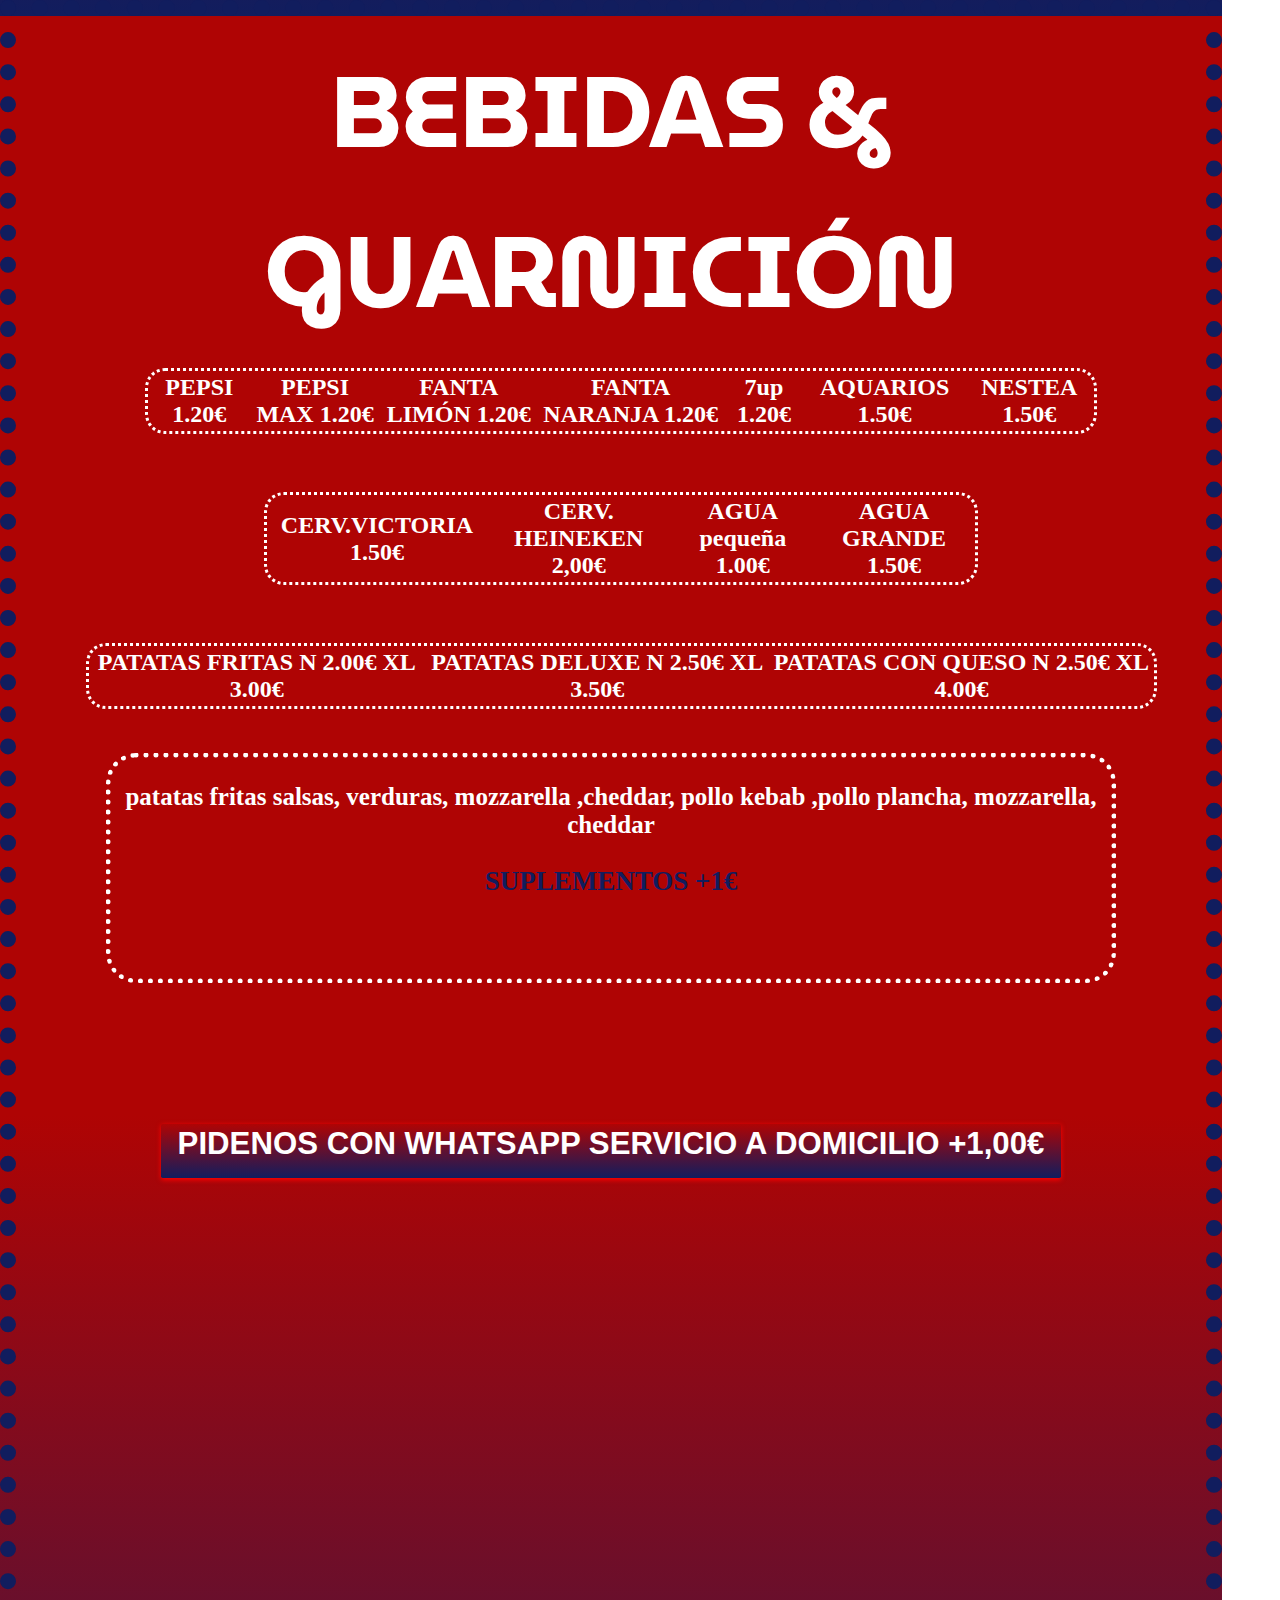
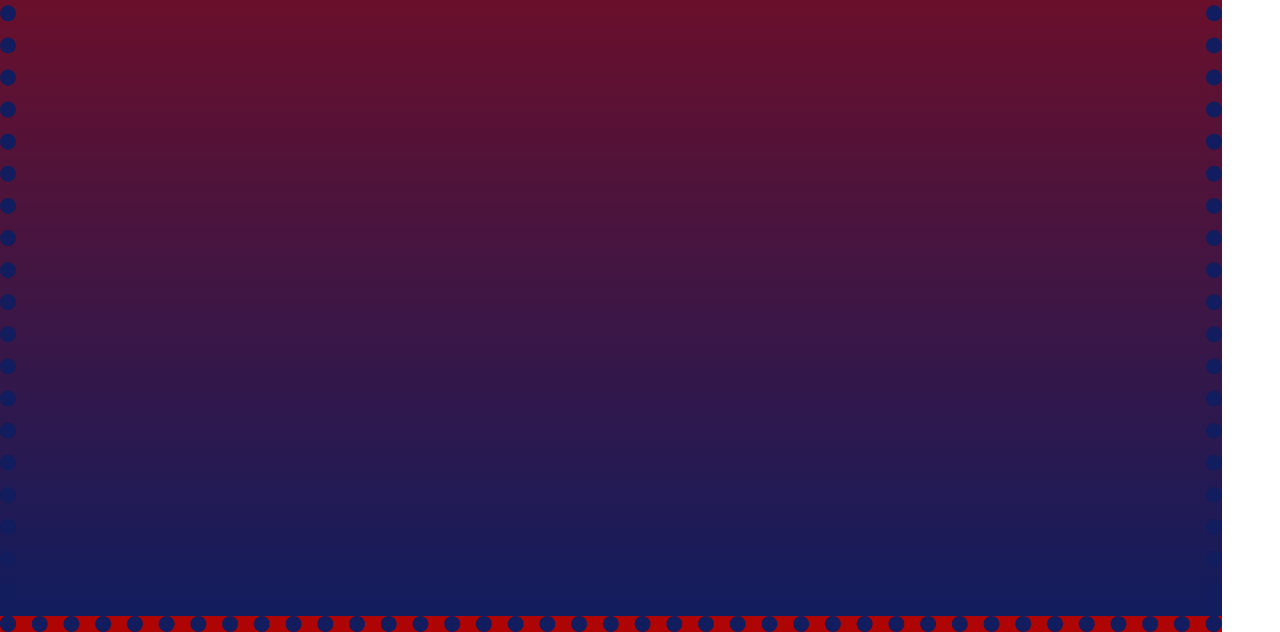
<file: bebidas-guarnicion.html>
<!DOCTYPE html>
<html lang="en" dir="ltr">
  <head>
    <meta charset="utf-8">
    <link rel="stylesheet"href="samstyle.css">
    <meta name="viewport" content="width=device-width, maximum-scale=4.0 minimum-scale=0.29">
    <link href="https://fonts.googleapis.com/css2?family=Lobster&family=MuseoModerno:wght@100&display=swap" rel="stylesheet">

    <title>ENSALADAS</title>
  </head>
  <body>
    <div class="CONTAINER9">
    <h4 CLASS="H4">BEBIDAS & GUARNICIÓN</H4>
      <br><br><br><br>
      <table class="pricetag" style="width:80%">
<tr>
<th>PEPSI 1.20€</th>
<th>PEPSI MAX 1.20€</th>
<th>FANTA LIMÓN 1.20€</th>
<th>FANTA NARANJA 1.20€</th>
<th>7up 1.20€</th>
<th>AQUARIOS 1.50€</th>
<th>NESTEA 1.50€</th>
</table>
<br><br><br><br>
<table class="pricetag" style="width:60%">
<tr>

<th>CERV.VICTORIA 1.50€</th>
<th>CERV. HEINEKEN 2,00€</th>
<th>AGUA pequeña 1.00€</th>
<th>AGUA GRANDE 1.50€</th>
</table><br><br><br><br>
<table class="pricetag" style="width:90%">
<tr>

<th>PATATAS FRITAS N 2.00€ XL 3.00€</th>
<th>PATATAS DELUXE N 2.50€ XL 3.50€</th>
<th>PATATAS CON QUESO  N 2.50€ XL 4.00€ </th>
</table>

<div class="pricetag2">
    <p>patatas fritas	salsas,	verduras,	mozzarella ,cheddar,	pollo kebab	,pollo plancha,	mozzarella,	cheddar</p>
<p class="ptag">SUPLEMENTOS +1€</p>
<a class="wp8" href="https://wa.me/34602090496">PIDENOS CON WHATSAPP SERVICIO A DOMICILIO +1,00€</a>

</div>



      </div>
  </body>
</html>
</file>
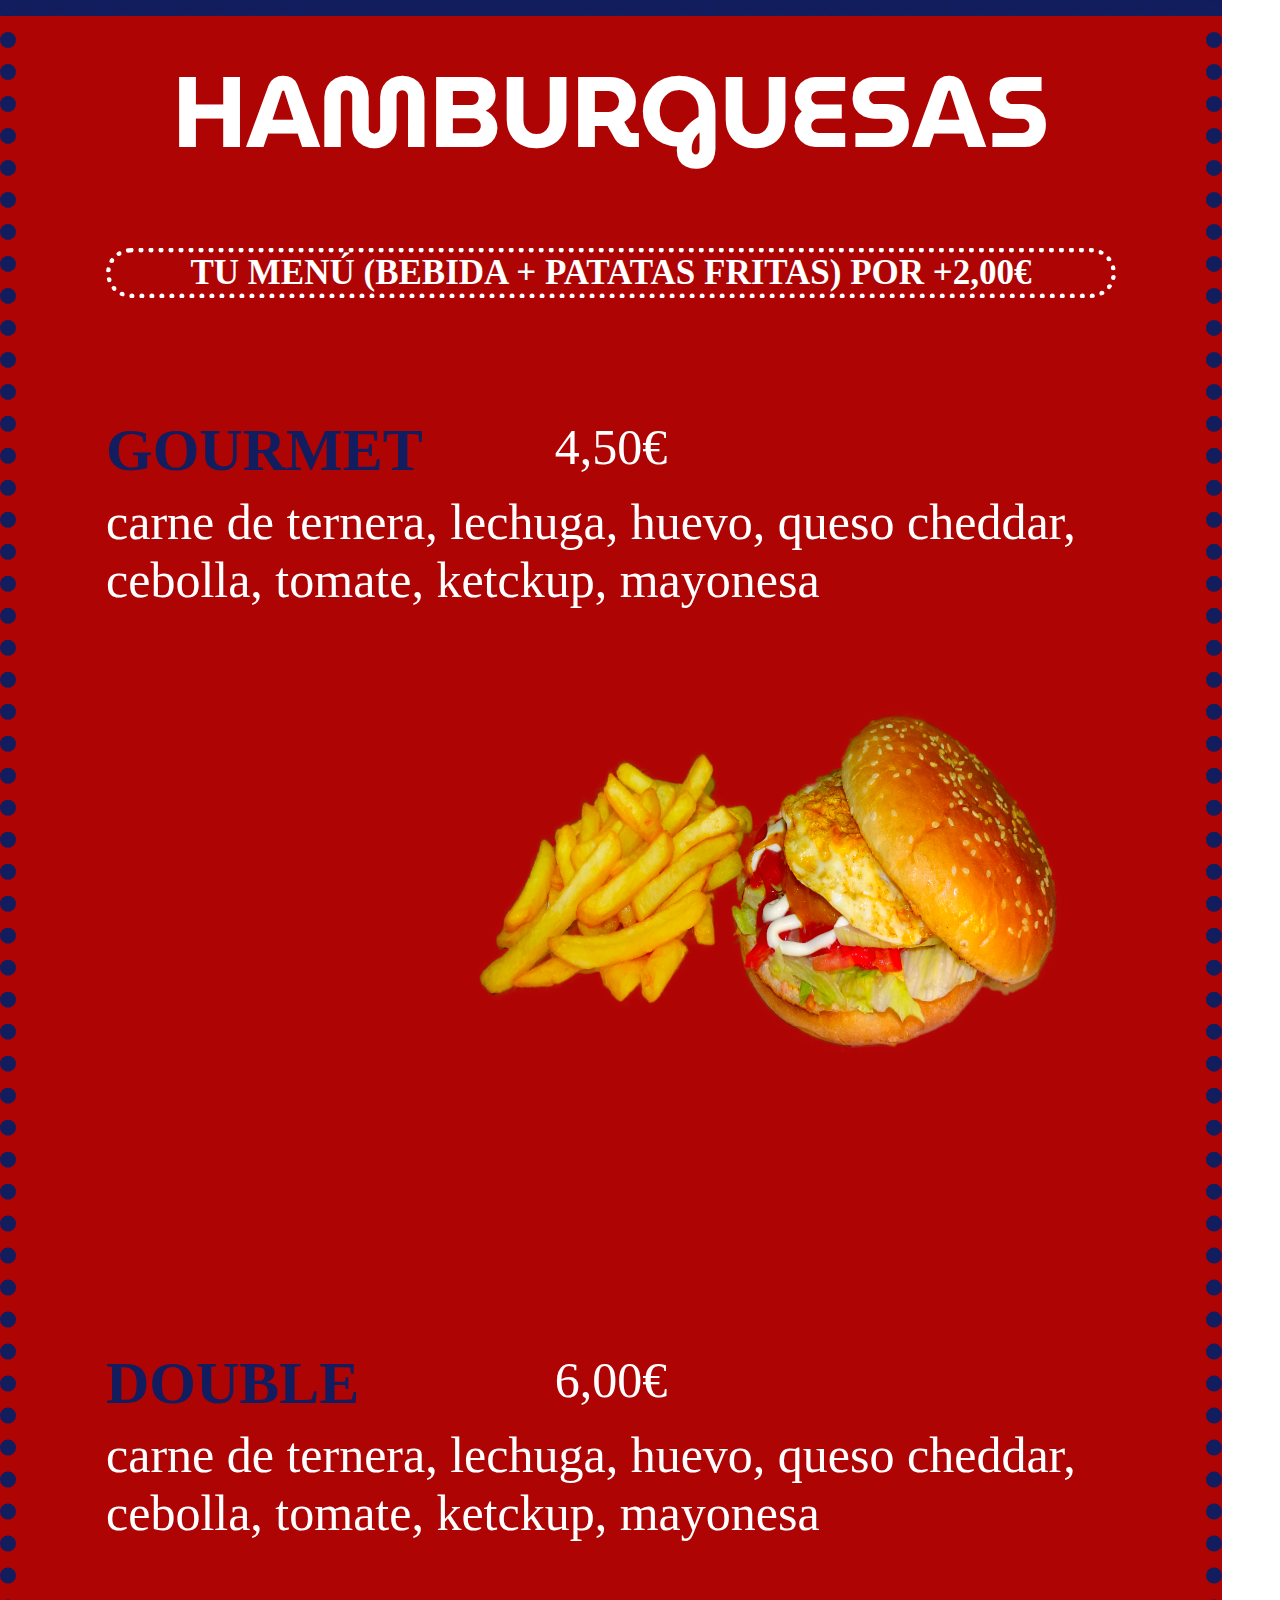
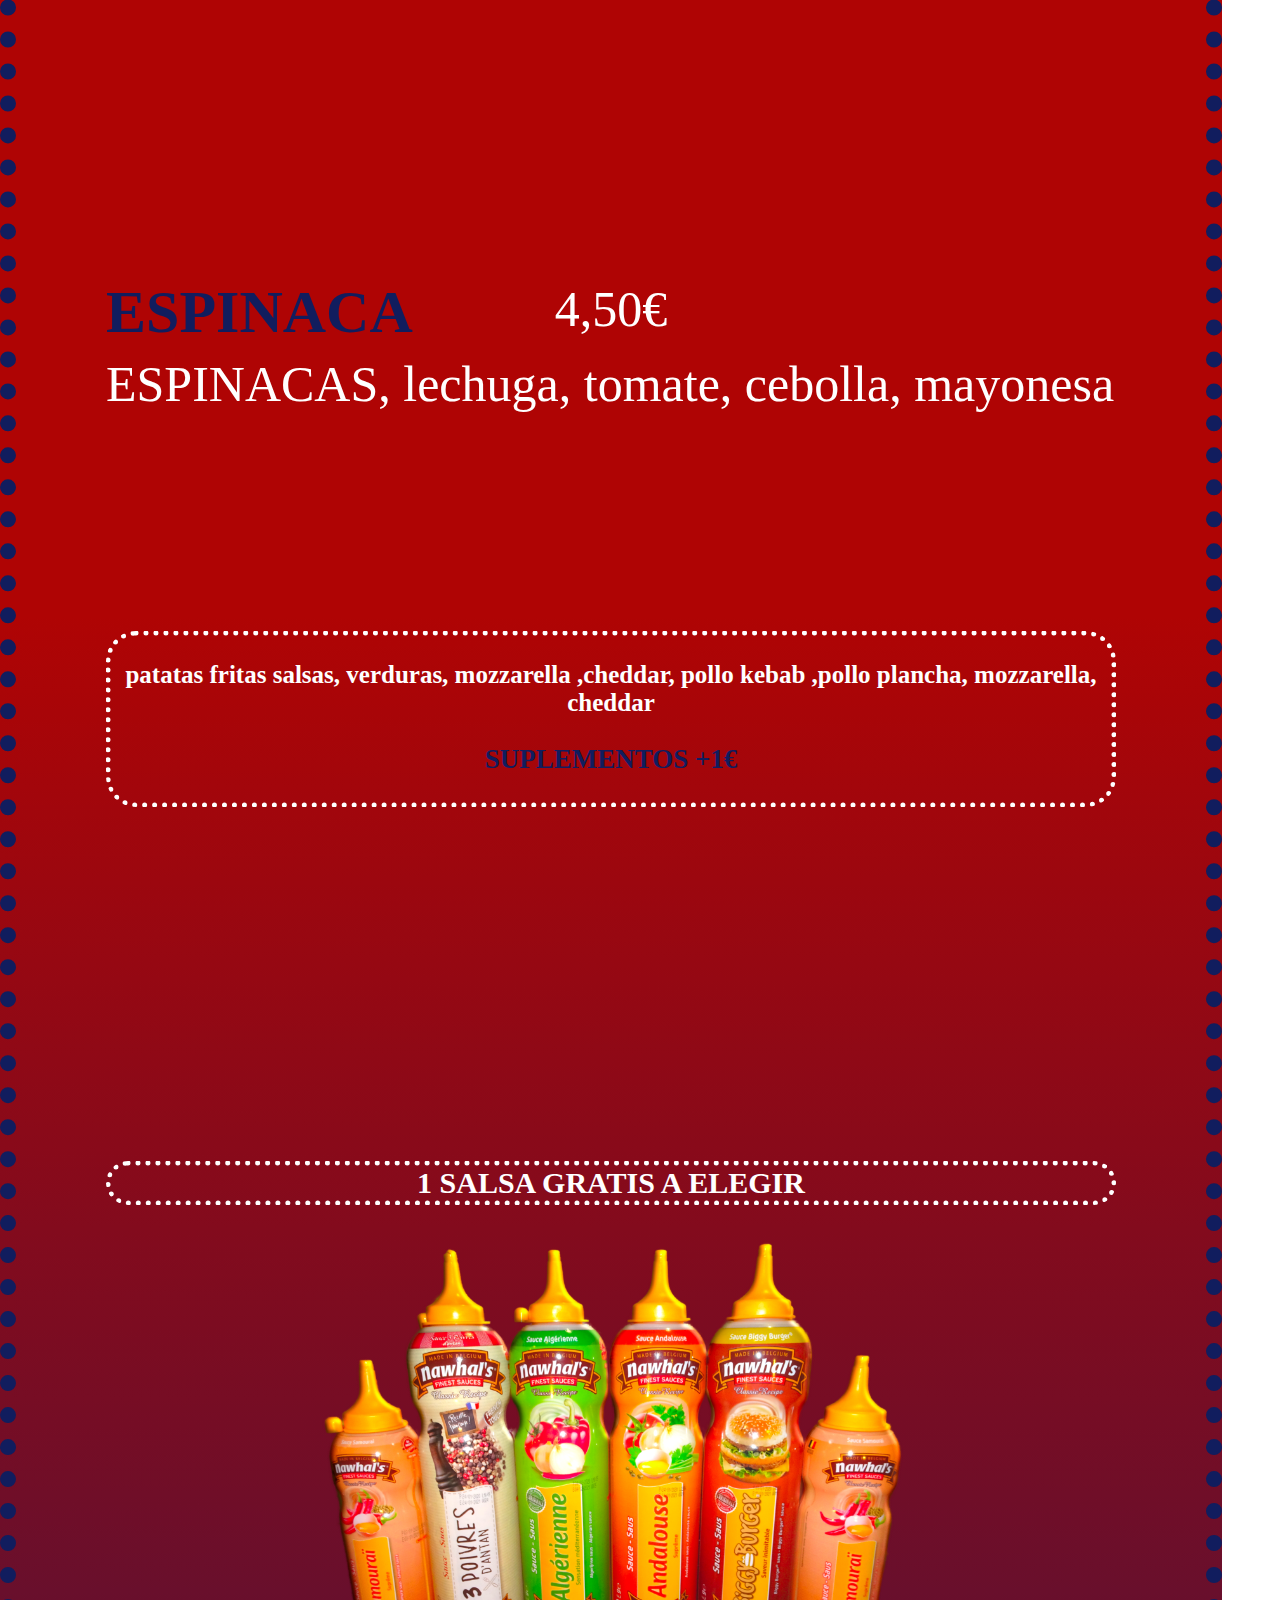
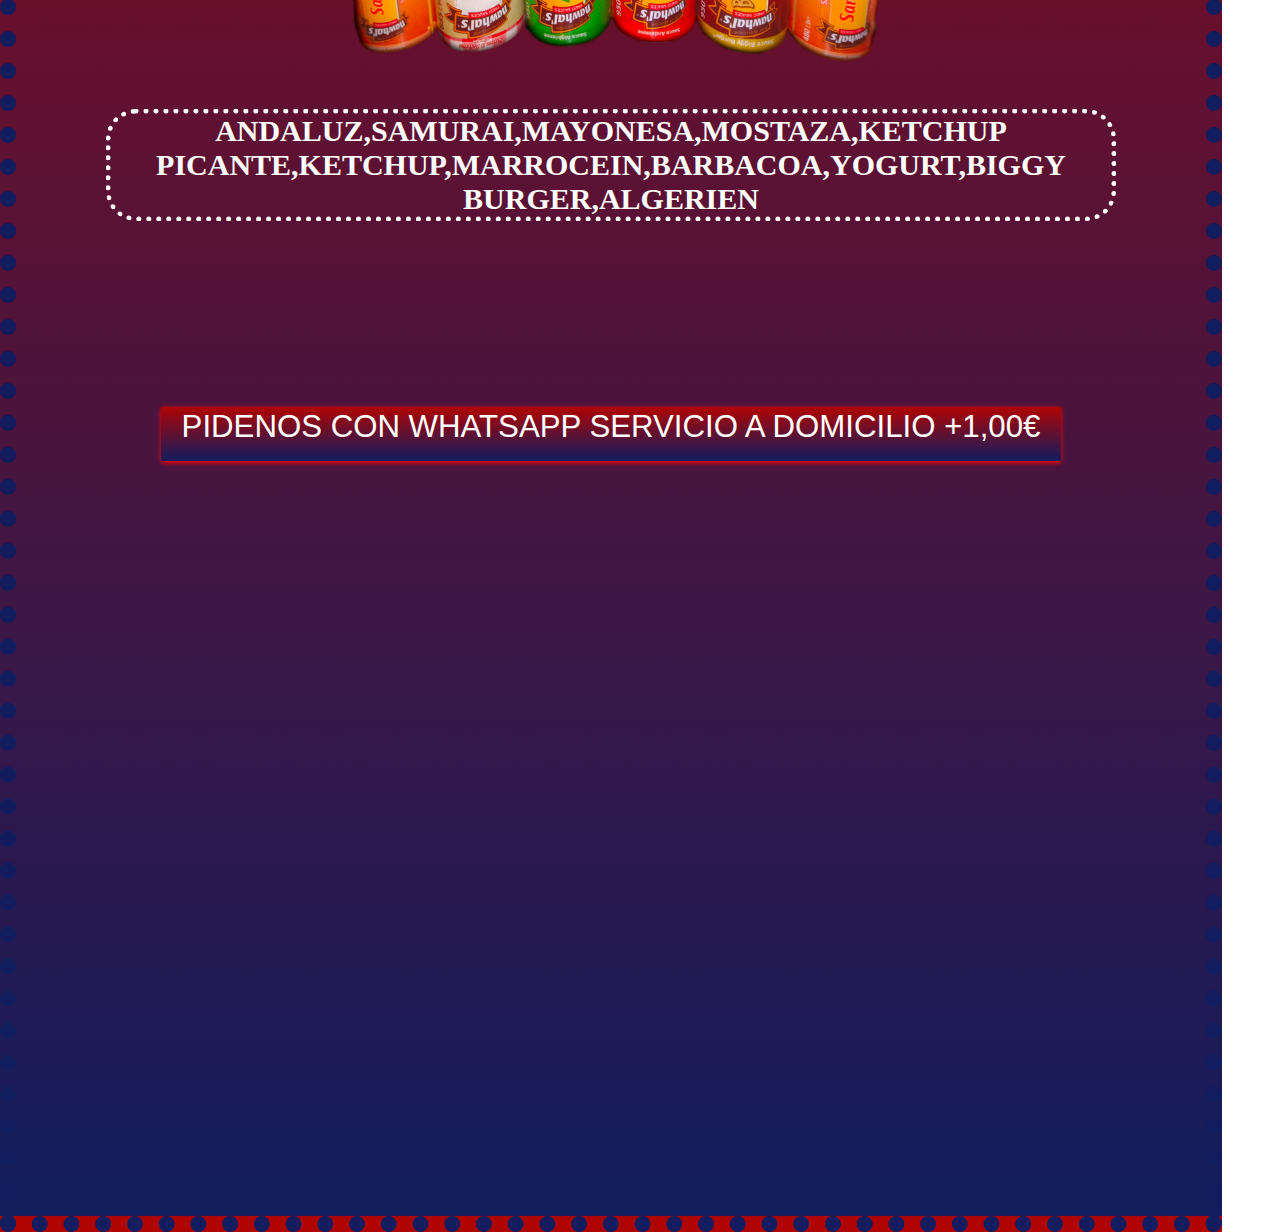
<file: burger.html>
<!DOCTYPE html>
<html lang="en" dir="ltr">
  <head>
    <meta charset="utf-8">
    <link rel="stylesheet"href="samstyle.css">
<meta name="viewport" content="width=device-width, maximum-scale=4.0 minimum-scale=0.29">
  <link href="https://fonts.googleapis.com/css2?family=Lobster&family=MuseoModerno:wght@100&display=swap" rel="stylesheet">
    <title>HAMBURGUESAS</title>
  </head>
  <body>
    <div class="CONTAINER5">
      <h4 CLASS="H4">HAMBURGUESAS</H4>
        <br><br><br><br>
        <p class="pricetag7">TU MENÚ (BEBIDA + PATATAS FRITAS) POR +2,00€</p>

        <P class="PIZZA-PRICE11">4,50€</P>
        <p class="phead">GOURMET</p><br>
        <p class="pbody">carne de ternera, lechuga, huevo, queso cheddar, cebolla, tomate, ketckup, mayonesa</p><br>
<img class="burg"src="burger.png" alt="burger-merced1">
                <P class="PIZZA-PRICE11">6,00€</P>
                <p class="phead">DOUBLE</p><br>
                <p class="pbody">carne de ternera, lechuga, huevo, queso cheddar, cebolla, tomate, ketckup, mayonesa</p><br>

                        <P class="PIZZA-PRICE11">4,50€</P>
                        <p class="phead">ESPINACA</p><br>
                        <p class="pbody">ESPINACAS, lechuga, tomate, cebolla, mayonesa</p><br>

                        <div class="pricetag2">


                      <p>patatas fritas	salsas,	verduras,	mozzarella ,cheddar,	pollo kebab	,pollo plancha,	mozzarella,	cheddar</p>
                <p class="ptag">SUPLEMENTOS +1€</p>
                </div>
                <a class="wp2" href="https://wa.me/34602090496">PIDENOS CON WHATSAPP SERVICIO A DOMICILIO +1,00€</a>
                <p class="pricetag8">1 SALSA GRATIS A ELEGIR</p>
                <img class="salsa" src="salsas.png" alt="">
                <p class="pricetag8">ANDALUZ,SAMURAI,MAYONESA,MOSTAZA,KETCHUP PICANTE,KETCHUP,MARROCEIN,BARBACOA,YOGURT,BIGGY BURGER,ALGERIEN</p>







        </div>
  </body>
</html>
</file>
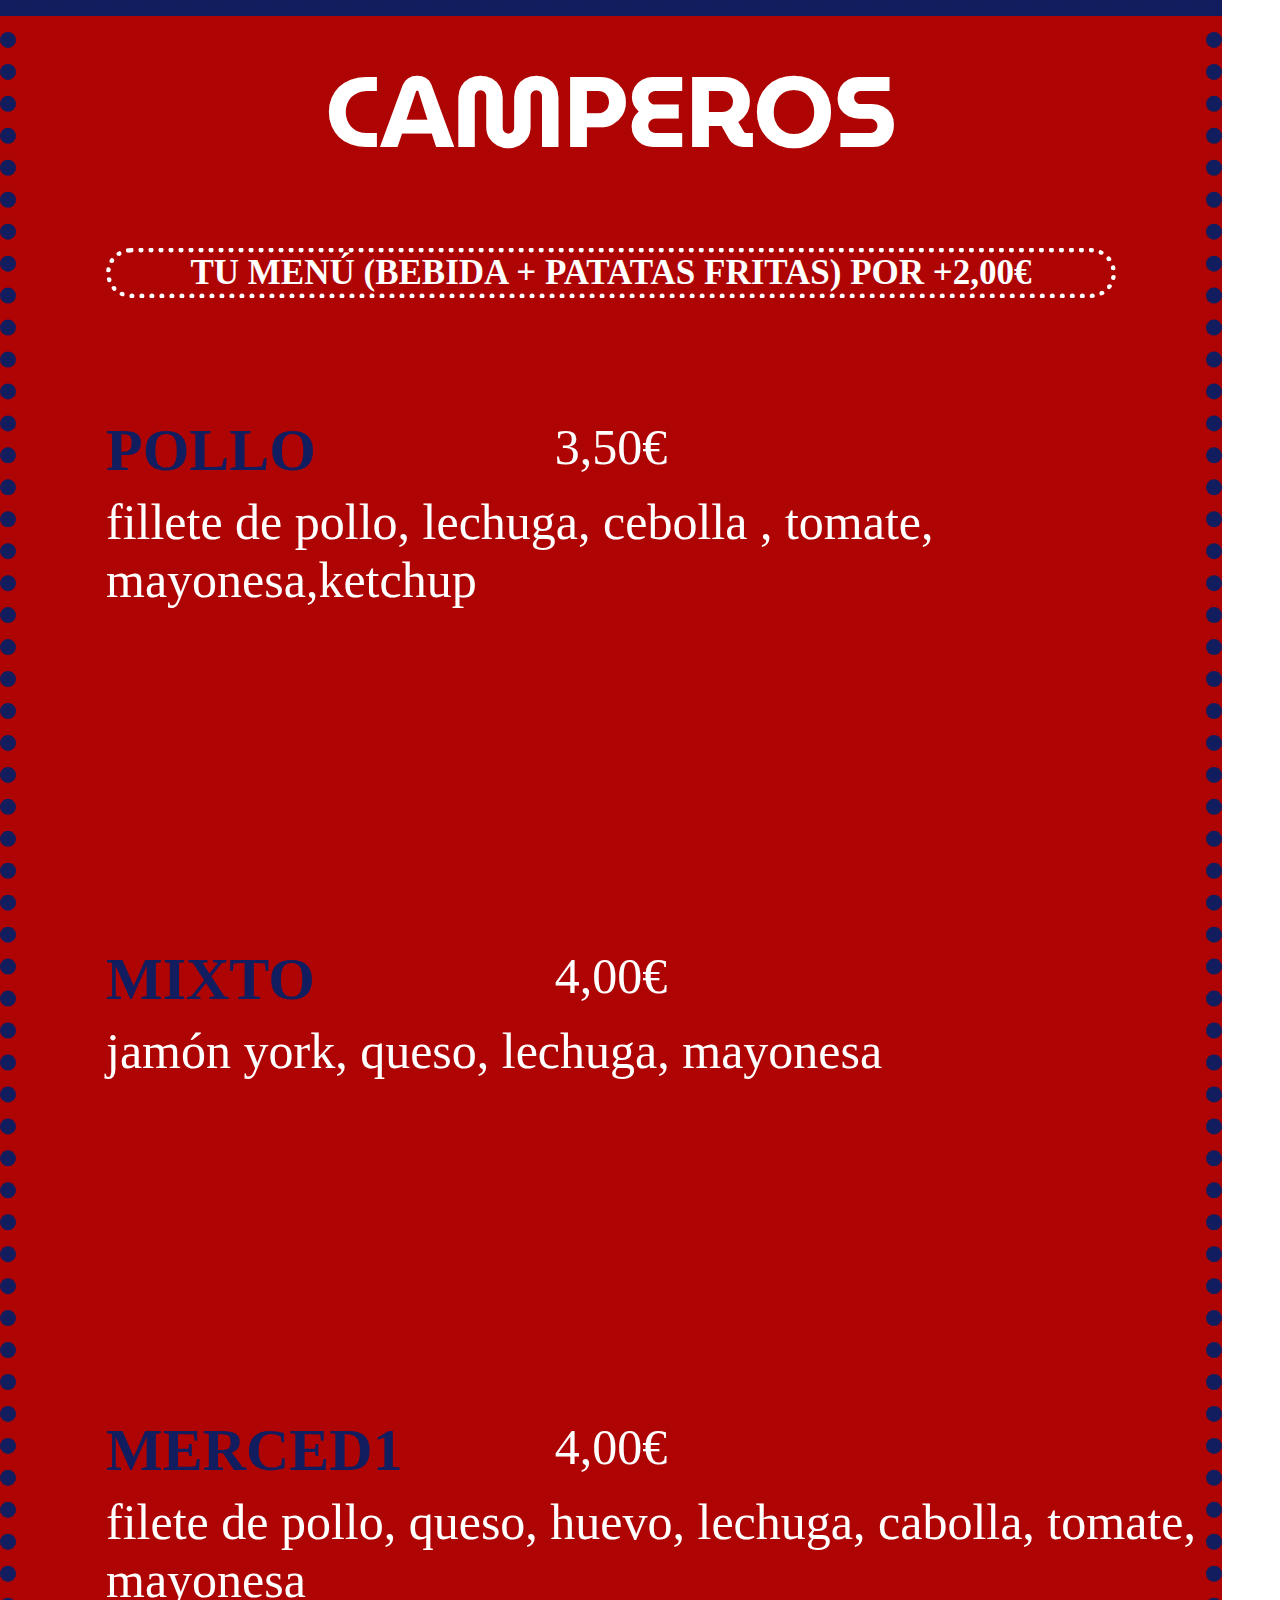
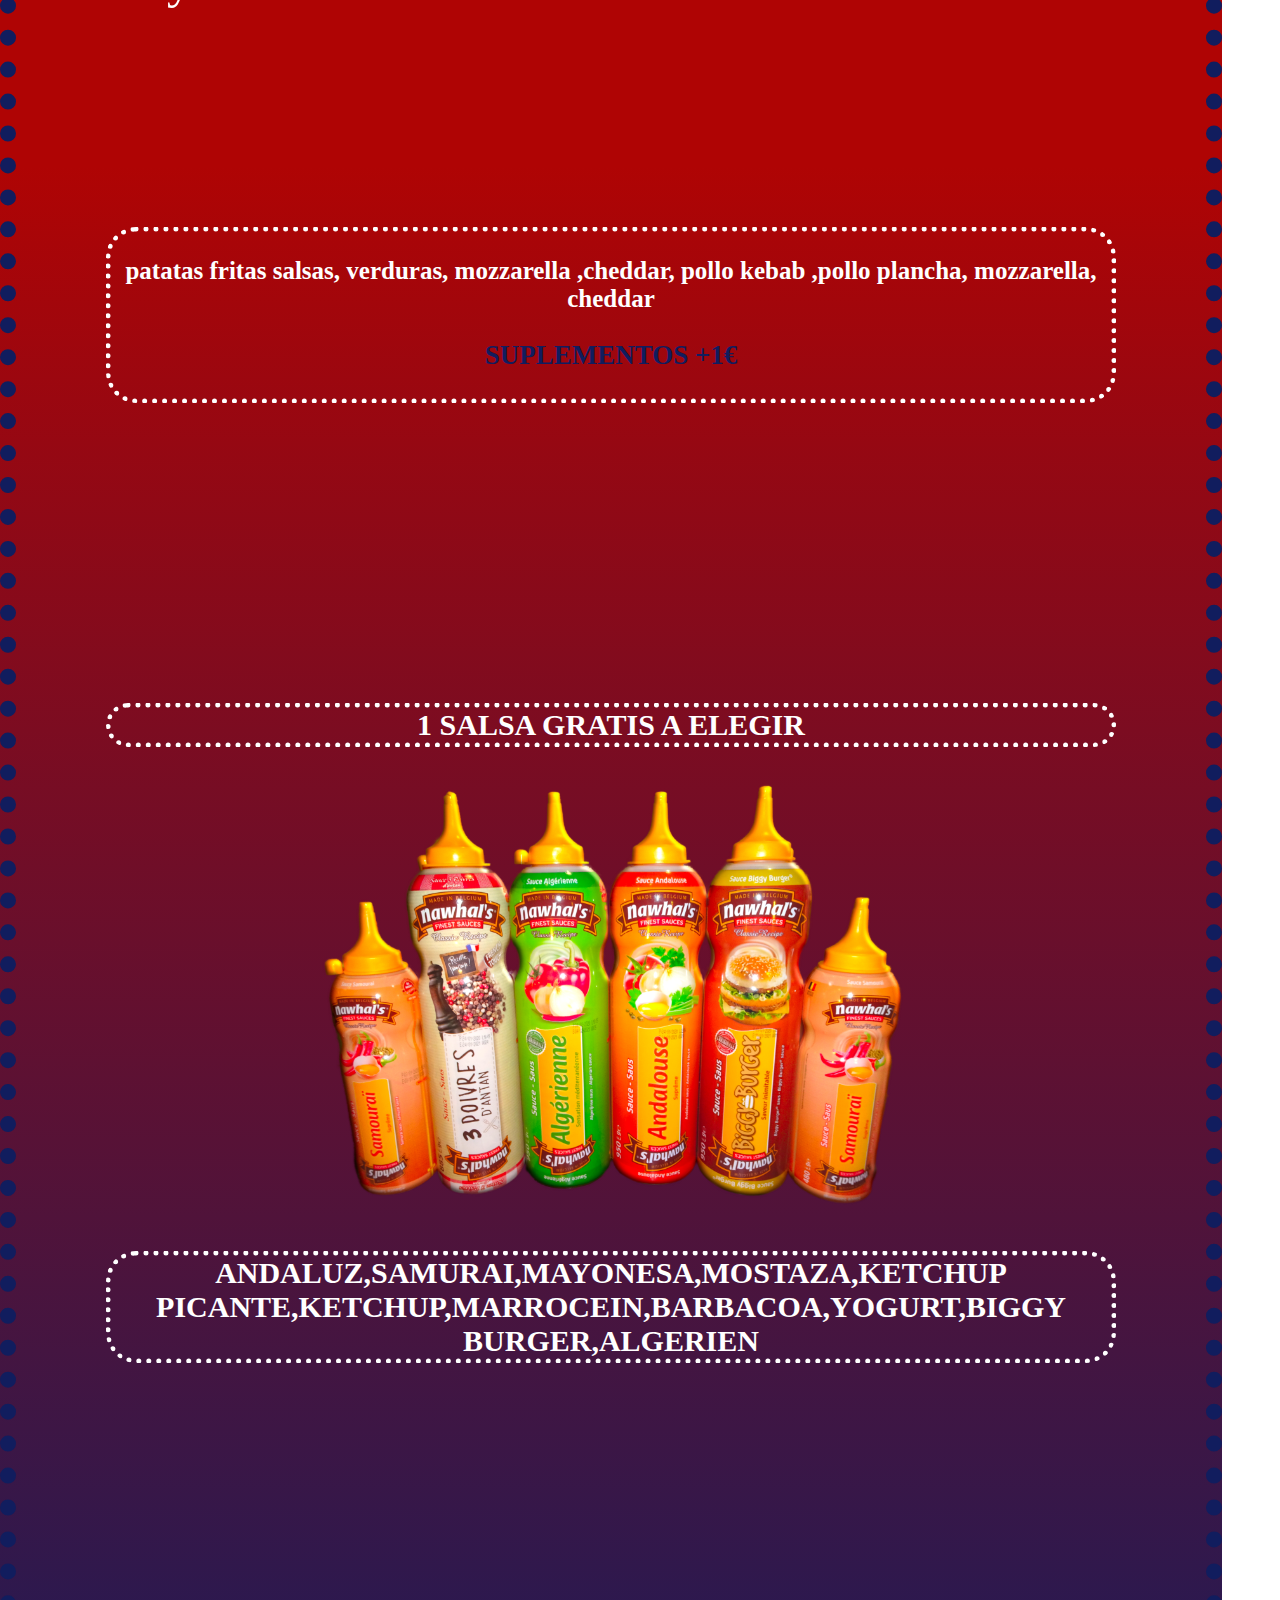
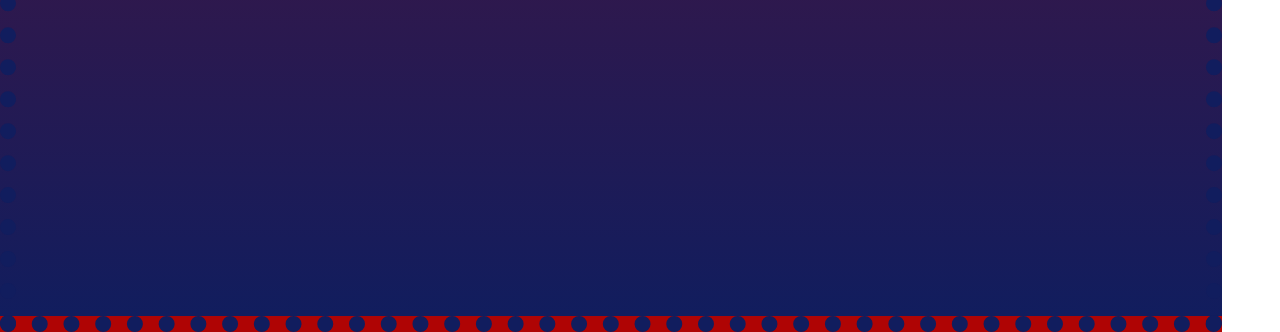
<file: camperos.html>
<!DOCTYPE html>
<html lang="en" dir="ltr">
  <head>
    <meta charset="utf-8">
    <title>camperos</title>
    <link rel="stylesheet"href="samstyle.css">
    <meta name="viewport" content="width=device-width, maximum-scale=4.0 minimum-scale=0.29">
    <link href="https://fonts.googleapis.com/css2?family=Lobster&family=MuseoModerno:wght@100&display=swap" rel="stylesheet">

  </head>
  <body>
  <div class="CONTAINER6">
  <h4 CLASS="H4">CAMPEROS</H4>
    <br><br><br><br>
      <p class="pricetag7">TU MENÚ (BEBIDA + PATATAS FRITAS) POR +2,00€</p>
      <P class="PIZZA-PRICE11">3,50€</P>
      <p class="phead">POLLO</p><br>
      <p class="pbody">fillete de pollo, lechuga, cebolla , tomate, mayonesa,ketchup</p><br>
      <P class="PIZZA-PRICE11">4,00€</P>
      <p class="phead">MIXTO</p><br>
      <p class="pbody">jamón york, queso, lechuga, mayonesa</p><br>
      <P class="PIZZA-PRICE11">4,00€</P>
      <p class="phead">MERCED1</p><br>
      <p class="pbody">filete de pollo, queso, huevo, lechuga, cabolla, tomate, mayonesa</p><br>
      <div class="pricetag2">
    <p>patatas fritas	salsas,	verduras,	mozzarella ,cheddar,	pollo kebab	,pollo plancha,	mozzarella,	cheddar</p>
<p class="ptag">SUPLEMENTOS +1€</p>
</div>
      <p class="pricetag8">1 SALSA GRATIS A ELEGIR</p>
      <img class="salsa" src="salsas.png" alt="">
      <p class="pricetag8">ANDALUZ,SAMURAI,MAYONESA,MOSTAZA,KETCHUP PICANTE,KETCHUP,MARROCEIN,BARBACOA,YOGURT,BIGGY BURGER,ALGERIEN</p>





    </div>
  </body>
</html>
</file>
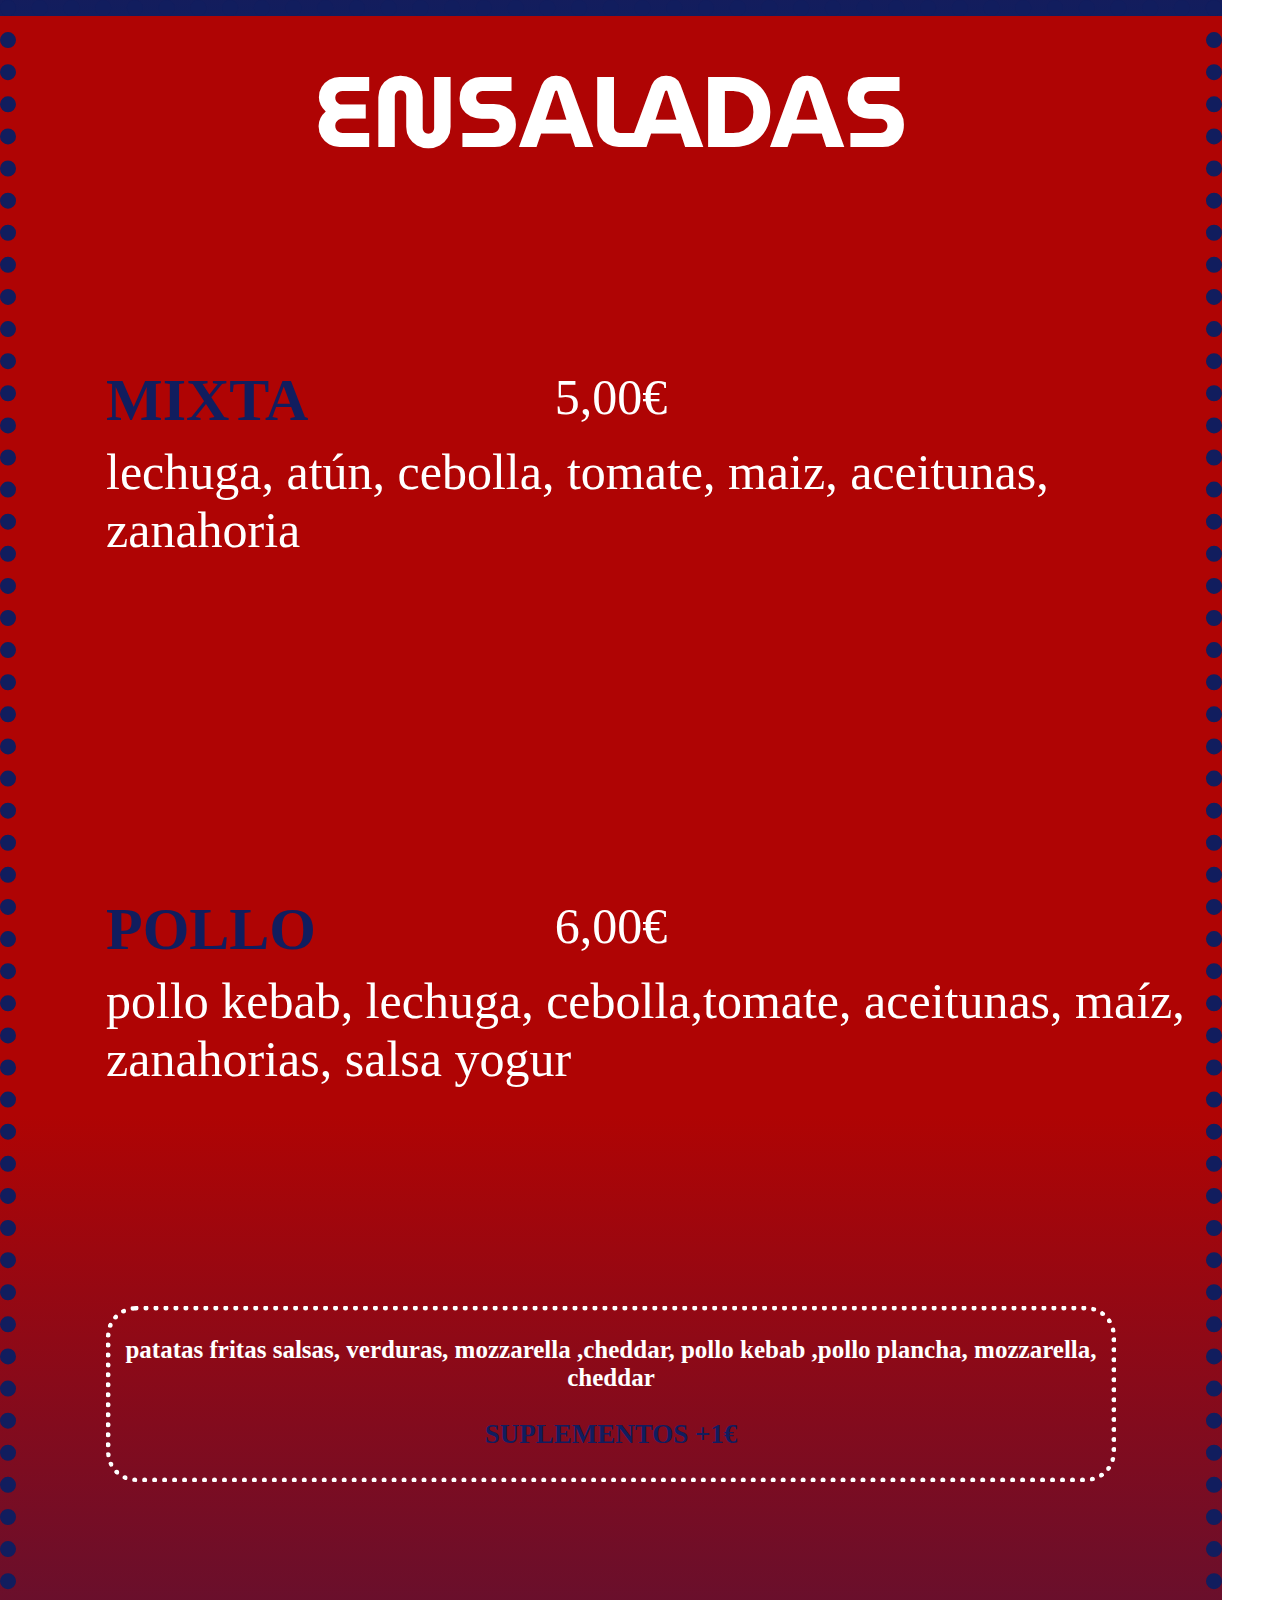
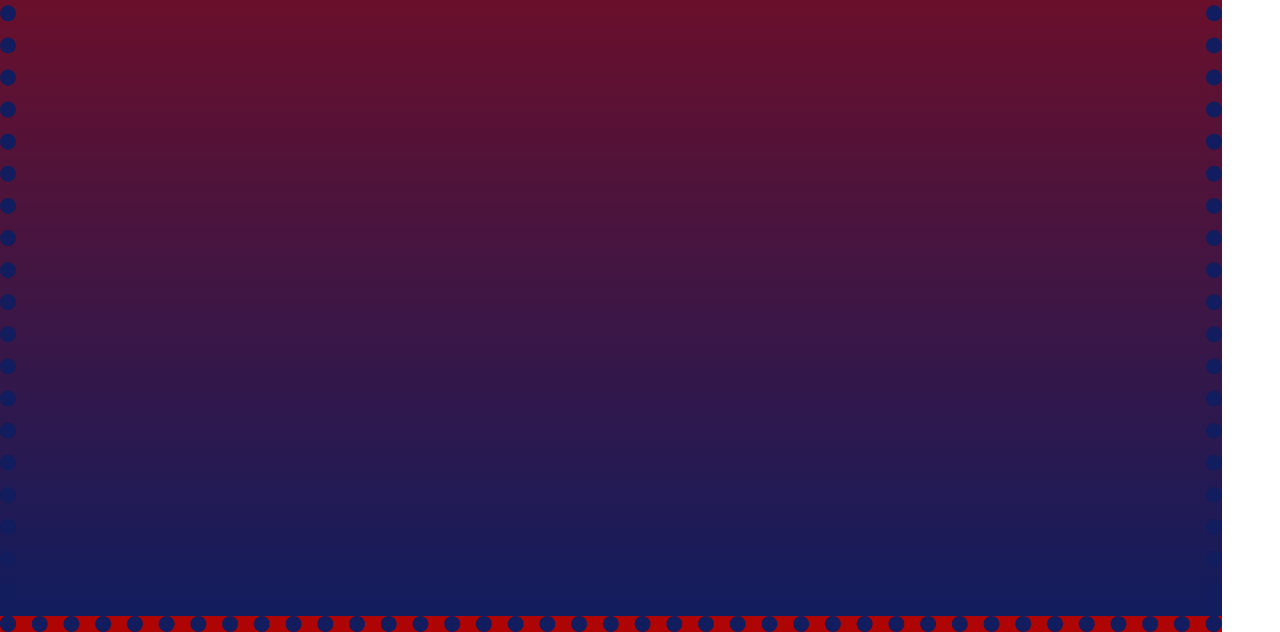
<file: ensaladas.html>
<!DOCTYPE html>
<html lang="en" dir="ltr">
  <head>
    <meta charset="utf-8">
    <link rel="stylesheet"href="samstyle.css">
    <meta name="viewport" content="width=device-width, maximum-scale=4.0 minimum-scale=0.29">
    <link href="https://fonts.googleapis.com/css2?family=Lobster&family=MuseoModerno:wght@100&display=swap" rel="stylesheet">

    <title>ENSALADAS</title>
  </head>
  <body>
    <div class="CONTAINER9">
    <h4 CLASS="H4">ENSALADAS</H4>
      <br><br><br><br>
      <P class="PIZZA-PRICE11">5,00€</P>
      <p class="phead">MIXTA</p><br>
      <p class="pbody">lechuga, atún, cebolla, tomate, maiz, aceitunas, zanahoria</p><br>
      <P class="PIZZA-PRICE11">6,00€</P>
      <p class="phead">POLLO</p><br>
      <p class="pbody">pollo kebab, lechuga, cebolla,tomate, aceitunas, maíz, zanahorias, salsa yogur </p><br>
      <div class="pricetag2">
    <p>patatas fritas	salsas,	verduras,	mozzarella ,cheddar,	pollo kebab	,pollo plancha,	mozzarella,	cheddar</p>
<p class="ptag">SUPLEMENTOS +1€</p>

</div>




      </div>
  </body>
</html>
</file>
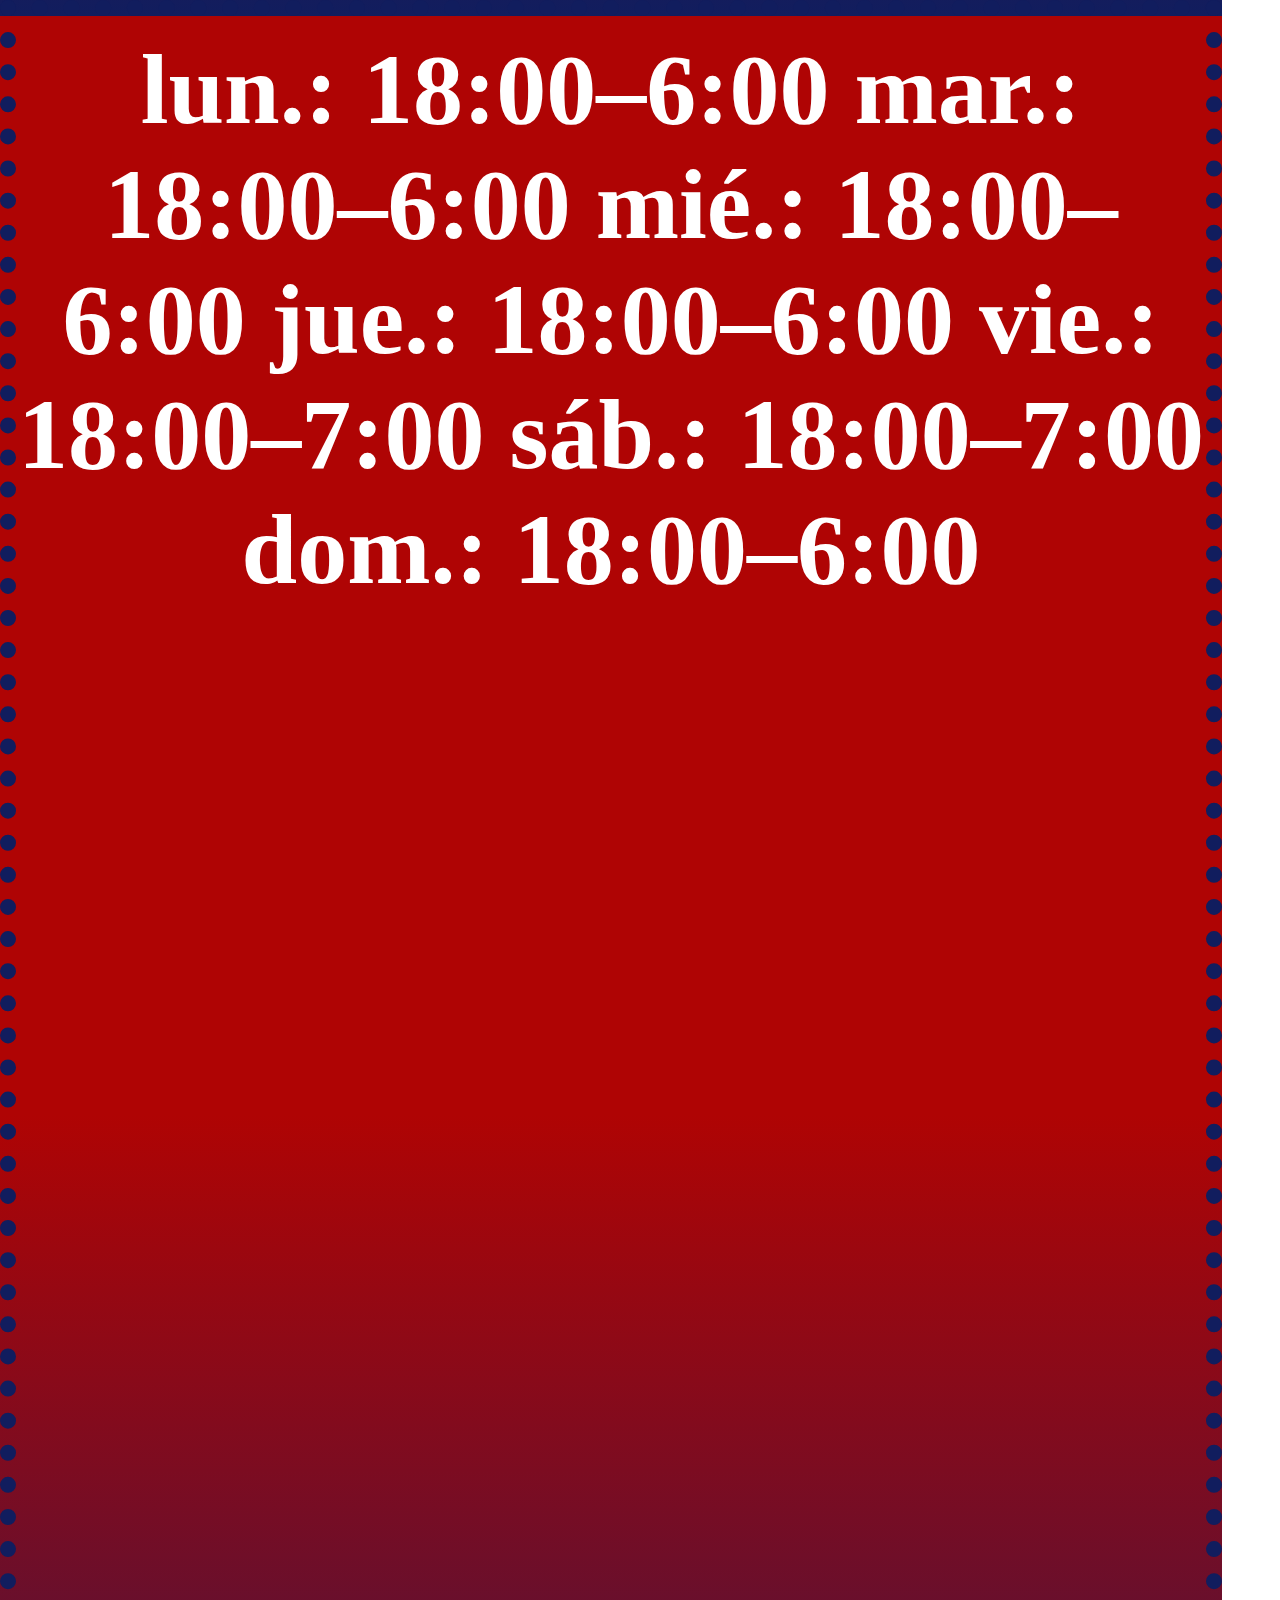
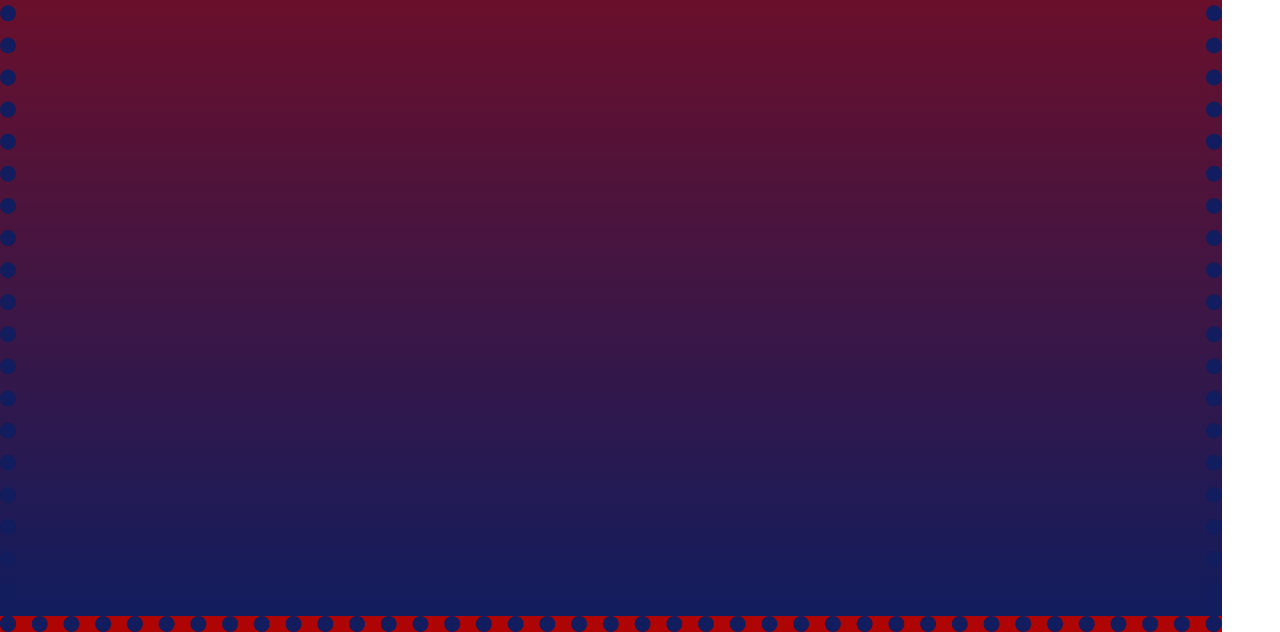
<file: horario.HTML>
<!DOCTYPE html>
<html lang="en" dir="ltr">
  <head>
    <meta charset="utf-8">
    <meta charset="utf-8">
    <meta charset="utf-8">
    <meta name="viewport" content="width=device-width, maximum-scale=4.0 minimum-scale=0.29">
    <link rel="stylesheet" href="samstyle.css">

    <title>HORARIO</title>
  </head>
  <body>
    <div class="CONTAINER9">
    <h4 CLASS="H4">lun.:	18:00–6:00
mar.:	18:00–6:00
mié.:	18:00–6:00
jue.:	18:00–6:00
vie.:	18:00–7:00
sáb.:	18:00–7:00
dom.:	18:00–6:00</H4>
</div>
  </body>
</html>
</file>
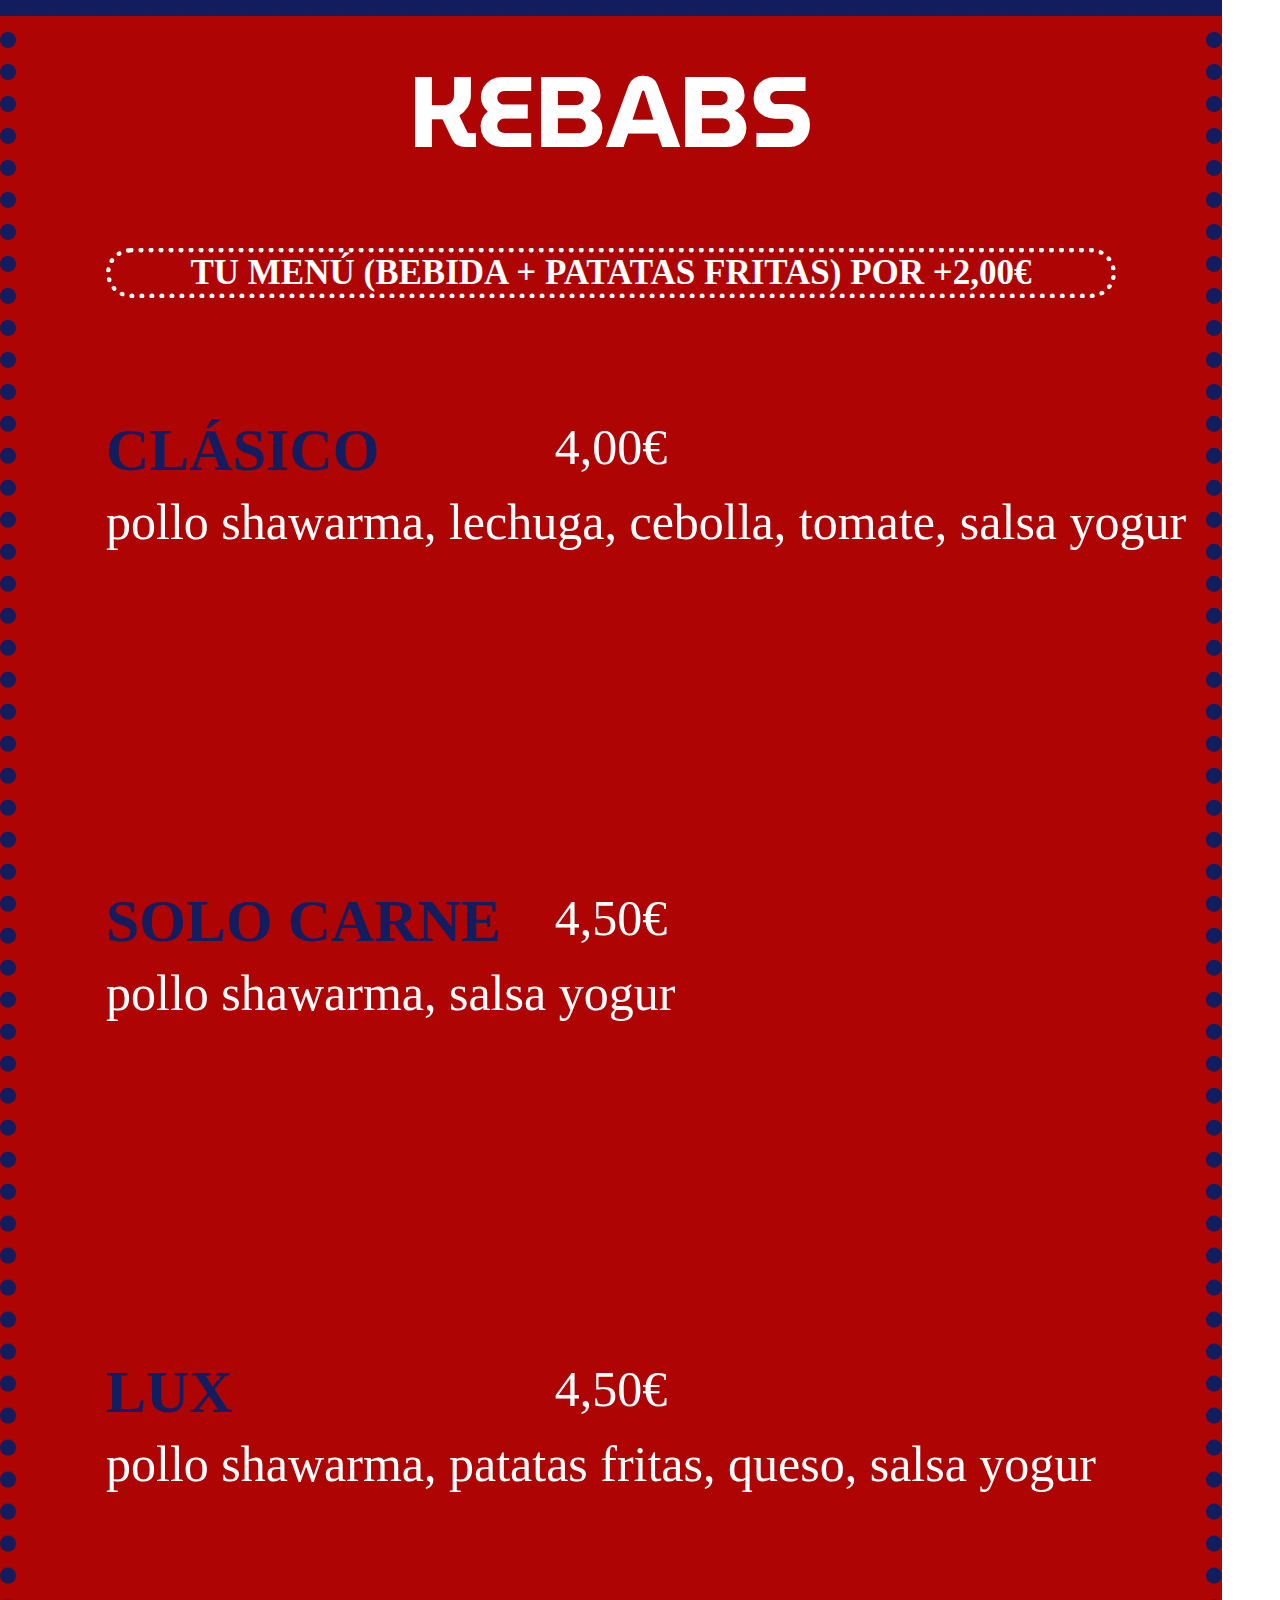
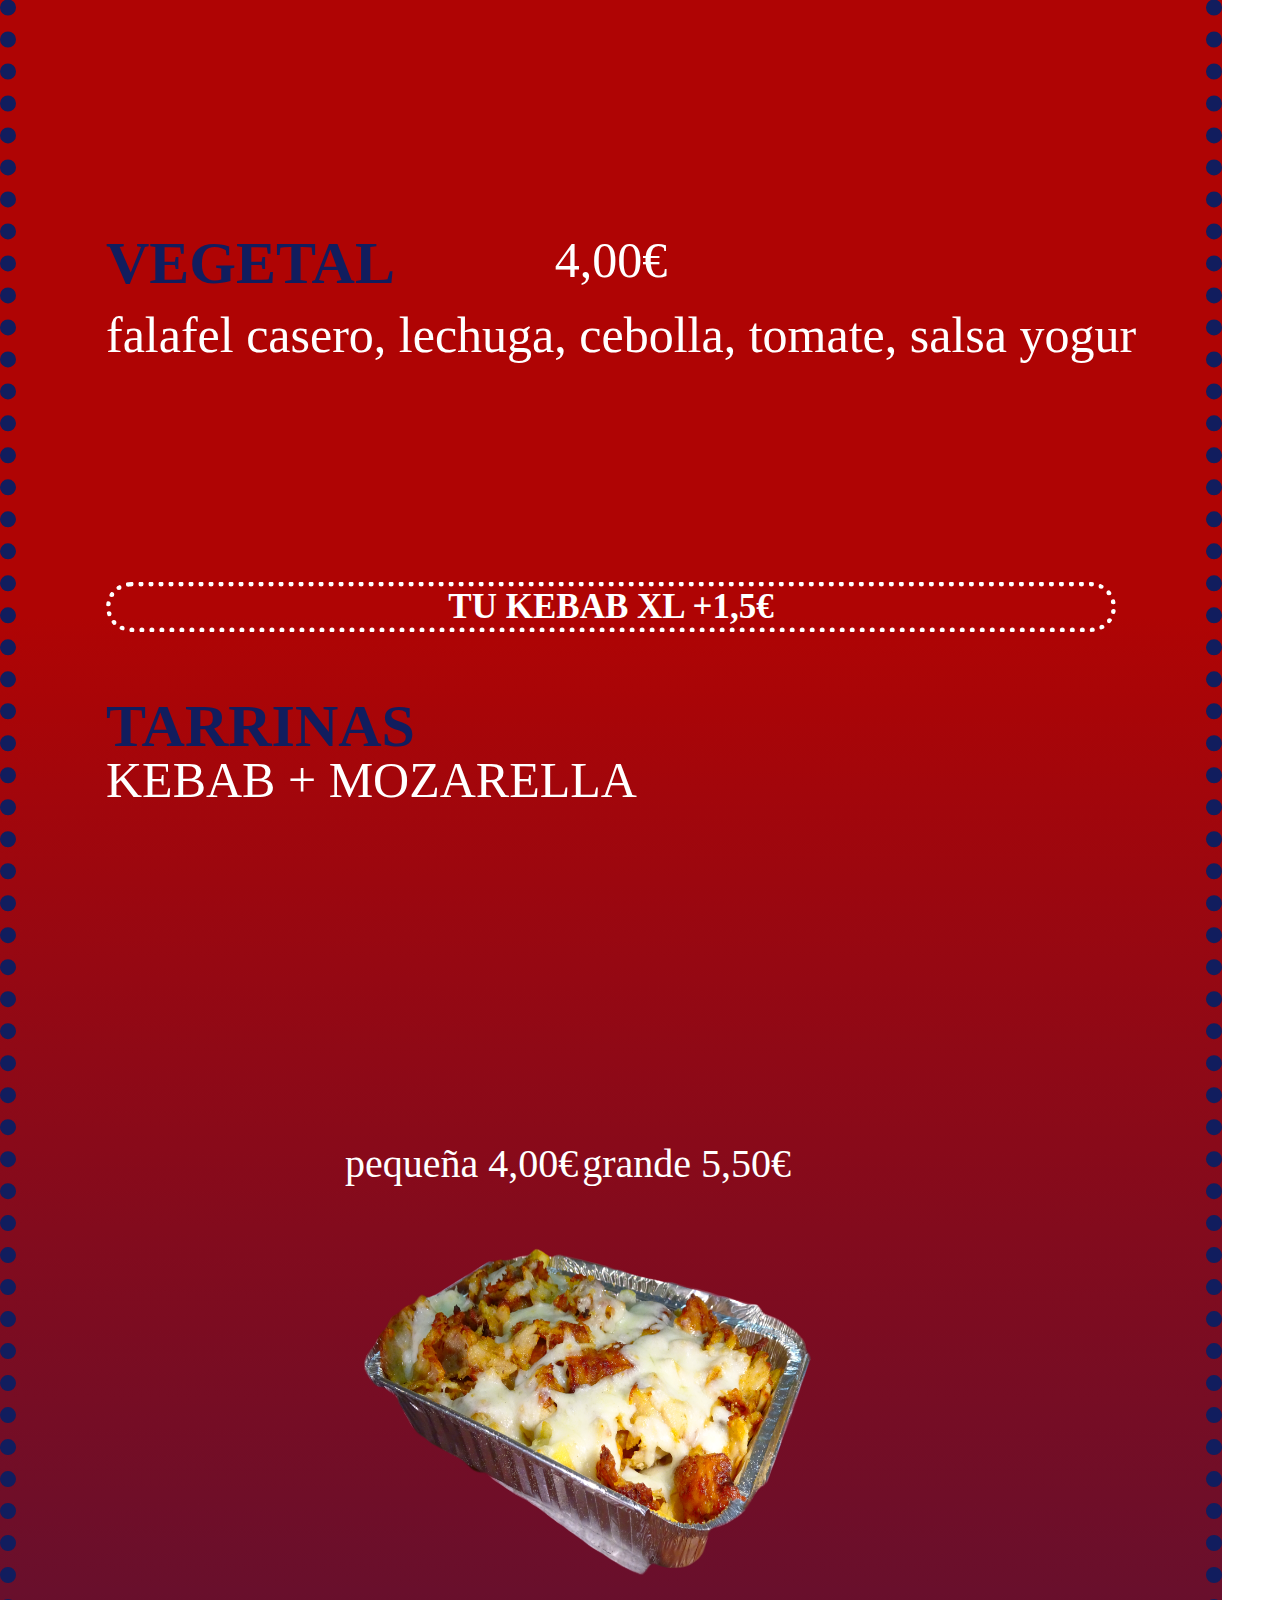
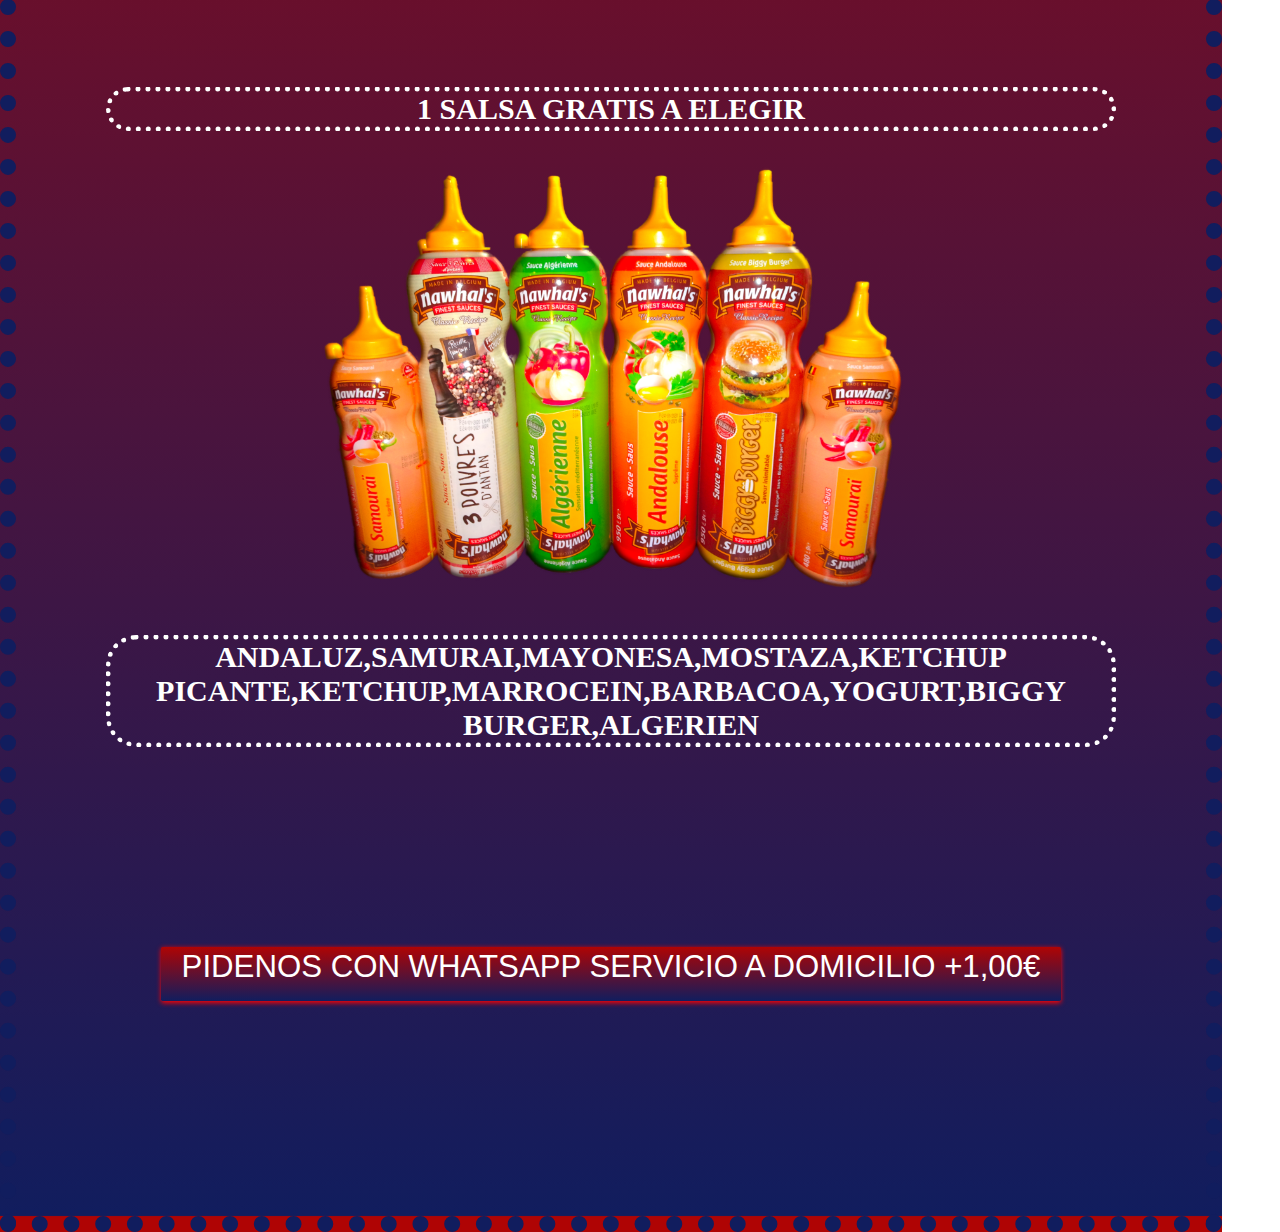
<file: kebabs.html>
<!DOCTYPE html>
<html lang="en" dir="ltr">
  <head>
    <meta charset="utf-8">
    <title>KEBABS</title>
    <link rel="stylesheet"href="samstyle.css">
<meta name="viewport" content="width=device-width, maximum-scale=4.0 minimum-scale=0.29">
<link href="https://fonts.googleapis.com/css2?family=Lobster&family=MuseoModerno:wght@100&display=swap" rel="stylesheet">
  <title>KEBABS</title>
  </head>
  <body>
    <div class="CONTAINER5">
      <h4 CLASS="H4">KEBABS</H4>
        <br><br><br><br>
        <p class="pricetag7">TU MENÚ (BEBIDA + PATATAS FRITAS) POR +2,00€</p>
        <P class="PIZZA-PRICE11">4,00€</P>
        <p class="phead">CLÁSICO</p><br>
        <p class="pbody">pollo shawarma, lechuga, cebolla, tomate, salsa yogur</p><br>
        <P class="PIZZA-PRICE11">4,50€</P>
        <p class="phead">SOLO CARNE</p><br>
        <p class="pbody">pollo shawarma, salsa yogur</p><br>
        <P class="PIZZA-PRICE11">4,50€</P>
        <p class="phead">LUX</p><br>
        <p class="pbody">pollo shawarma, patatas fritas, queso, salsa yogur</p><br>
        <P class="PIZZA-PRICE11">4,00€</P>
        <p class="phead">VEGETAL</p><br>
        <p class="pbody">falafel casero, lechuga, cebolla, tomate, salsa yogur</p><br>

        <p class="pricetag7">TU KEBAB XL +1,5€</p>
<p class="phead">TARRINAS</p>
<p class="pbody">KEBAB + MOZARELLA</p><br>
<img class="tarri" src="tarrina.png" alt="tarrina-kebab">
  <P class="ptag9"> pequeña 4,00€</P>
  <P class="ptag9"> grande 5,50€</P>


        <p class="pricetag8">1 SALSA GRATIS A ELEGIR</p>
        <img class="salsa" src="salsas.png" alt="">
        <p class="pricetag8">ANDALUZ,SAMURAI,MAYONESA,MOSTAZA,KETCHUP PICANTE,KETCHUP,MARROCEIN,BARBACOA,YOGURT,BIGGY BURGER,ALGERIEN</p>

        <a class="wp4" href="https://wa.me/34602090496">PIDENOS CON WHATSAPP SERVICIO A DOMICILIO +1,00€</a>








        </DIV>
  </body>
</html>
</file>
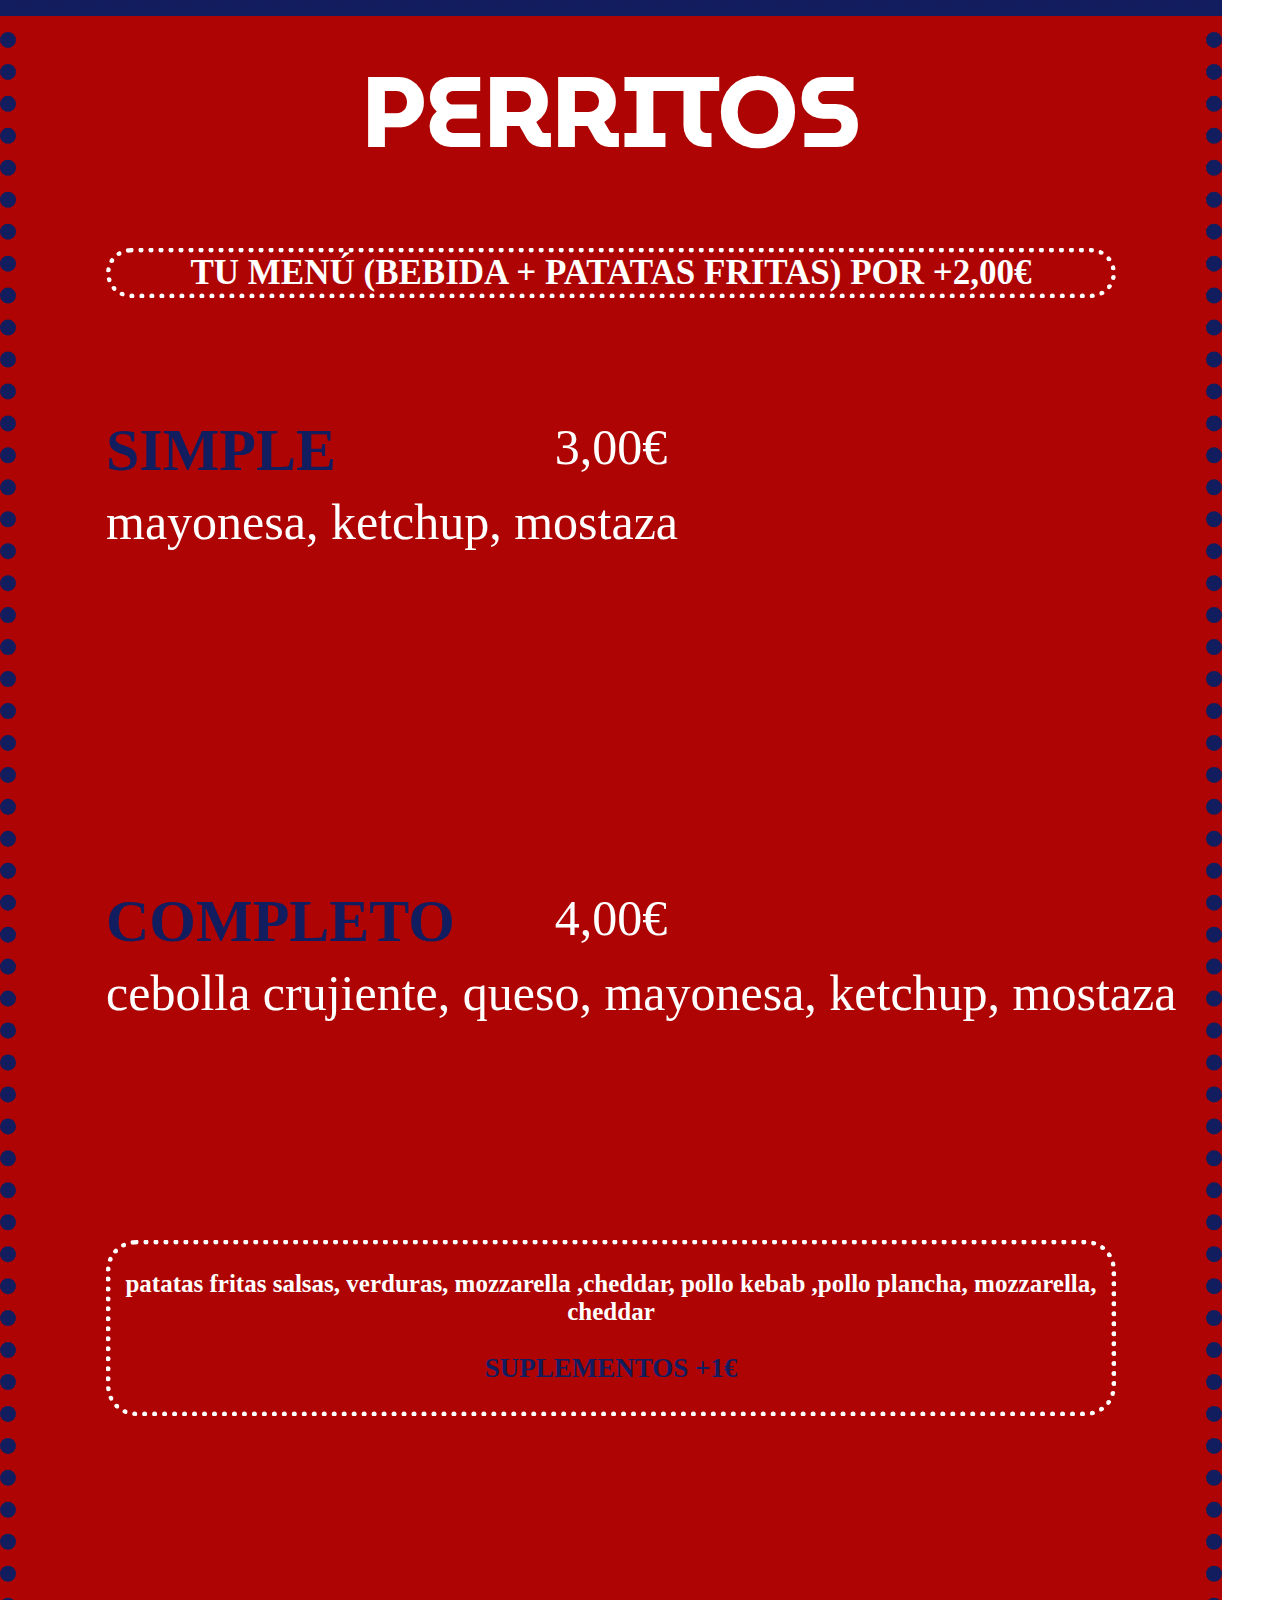
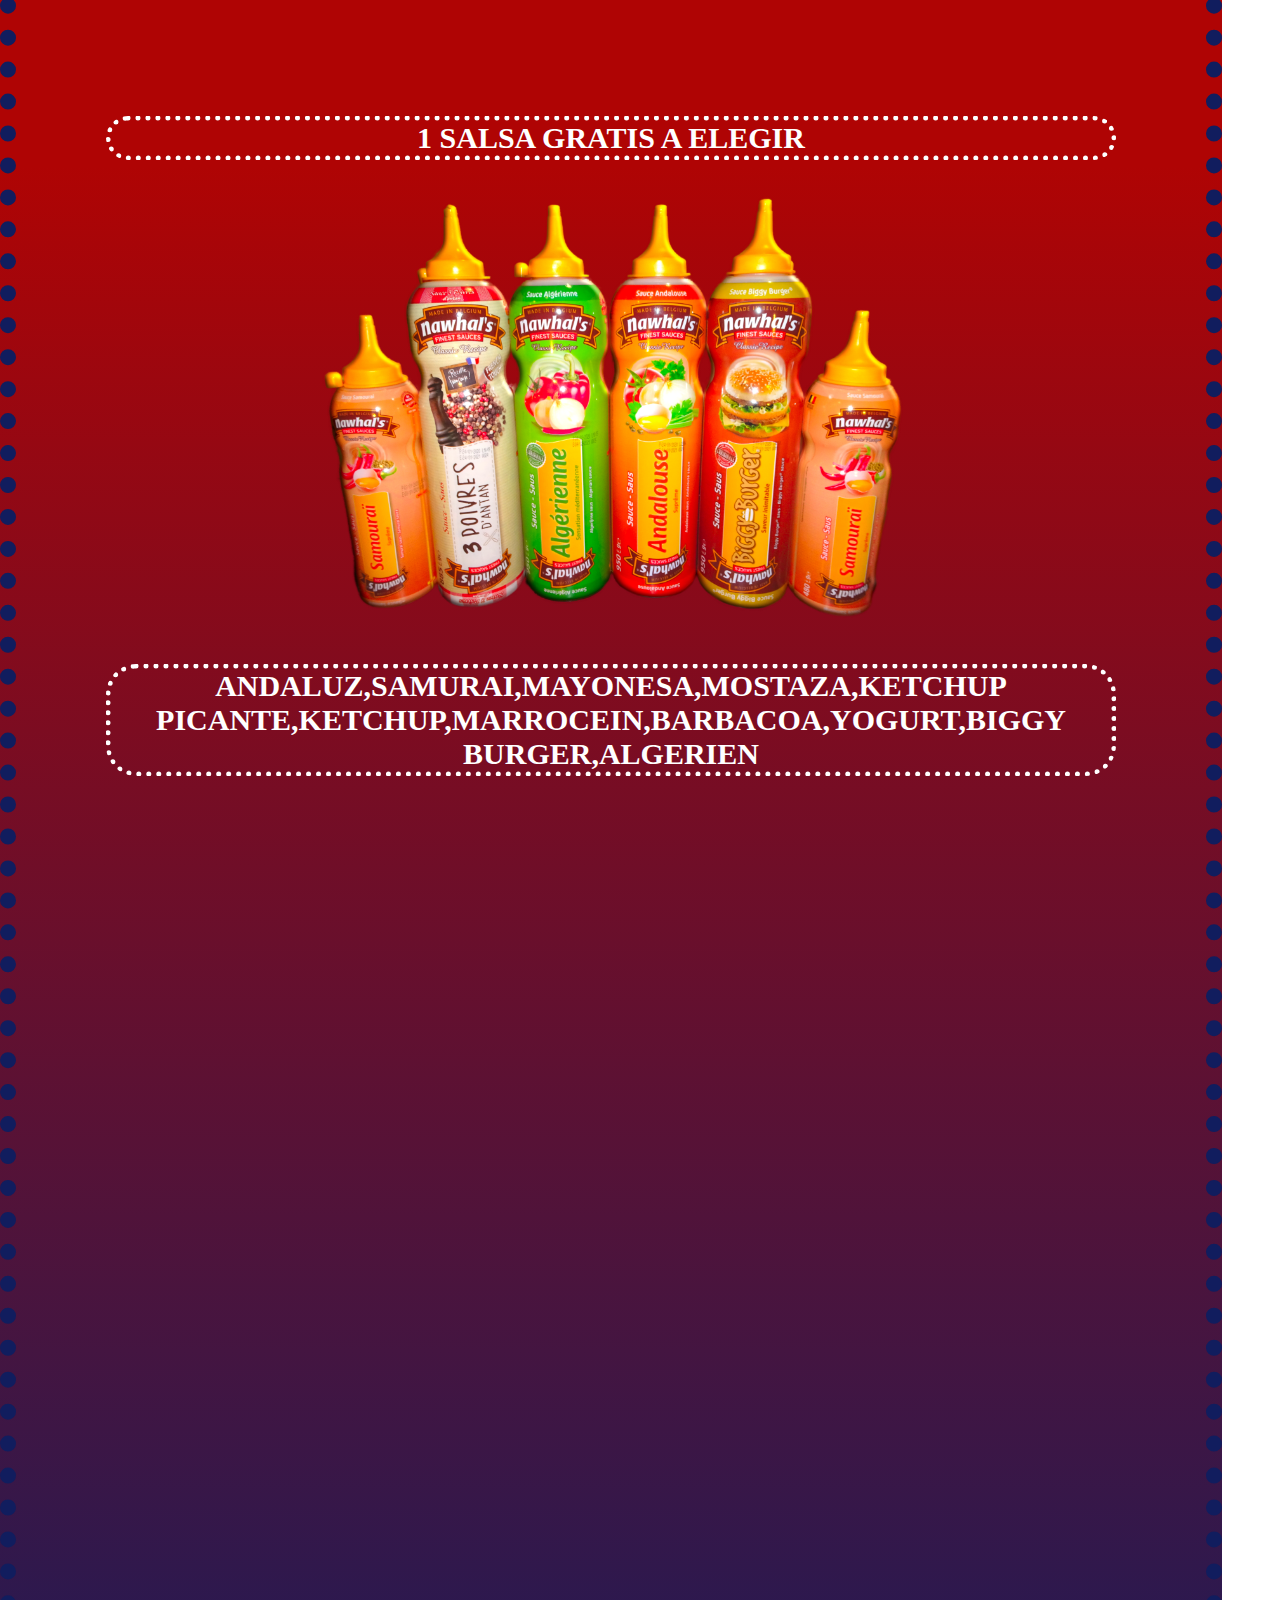
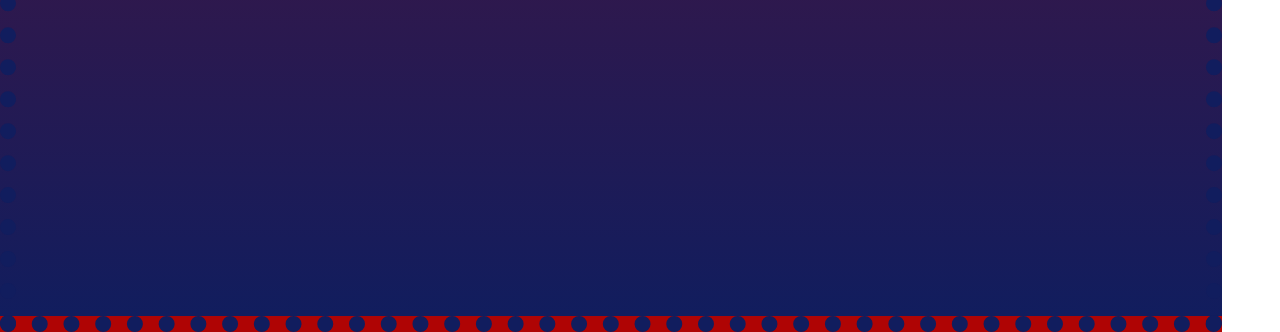
<file: perritos.html>
<!DOCTYPE html>
<html lang="en" dir="ltr">
  <head>
    <meta charset="utf-8">
    <link rel="stylesheet"href="samstyle.css">
    <meta name="viewport" content="width=device-width, maximum-scale=4.0 minimum-scale=0.29">
    <link href="https://fonts.googleapis.com/css2?family=Lobster&family=MuseoModerno:wght@100&display=swap" rel="stylesheet">

    <title>PERRITOS</title>
  </head>
  <body>
    <div class="CONTAINER6">
    <h4 CLASS="H4">PERRITOS</H4>
      <br><br><br><br>
        <p class="pricetag7">TU MENÚ (BEBIDA + PATATAS FRITAS) POR +2,00€</p>
        <P class="PIZZA-PRICE11">3,00€</P>
        <p class="phead">SIMPLE</p><br>
        <p class="pbody">mayonesa, ketchup, mostaza</p><br>
        <P class="PIZZA-PRICE11">4,00€</P>
        <p class="phead">COMPLETO</p><br>
        <p class="pbody">cebolla crujiente, queso, mayonesa, ketchup, mostaza</p><br>
        <div class="pricetag2">
      <p>patatas fritas	salsas,	verduras,	mozzarella ,cheddar,	pollo kebab	,pollo plancha,	mozzarella,	cheddar</p>
<p class="ptag">SUPLEMENTOS +1€</p>
</div>
<p class="pricetag8">1 SALSA GRATIS A ELEGIR</p>
<img class="salsa" src="salsas.png" alt="">
<p class="pricetag8">ANDALUZ,SAMURAI,MAYONESA,MOSTAZA,KETCHUP PICANTE,KETCHUP,MARROCEIN,BARBACOA,YOGURT,BIGGY BURGER,ALGERIEN</p>
    </div>
  </body>
</html>
</file>
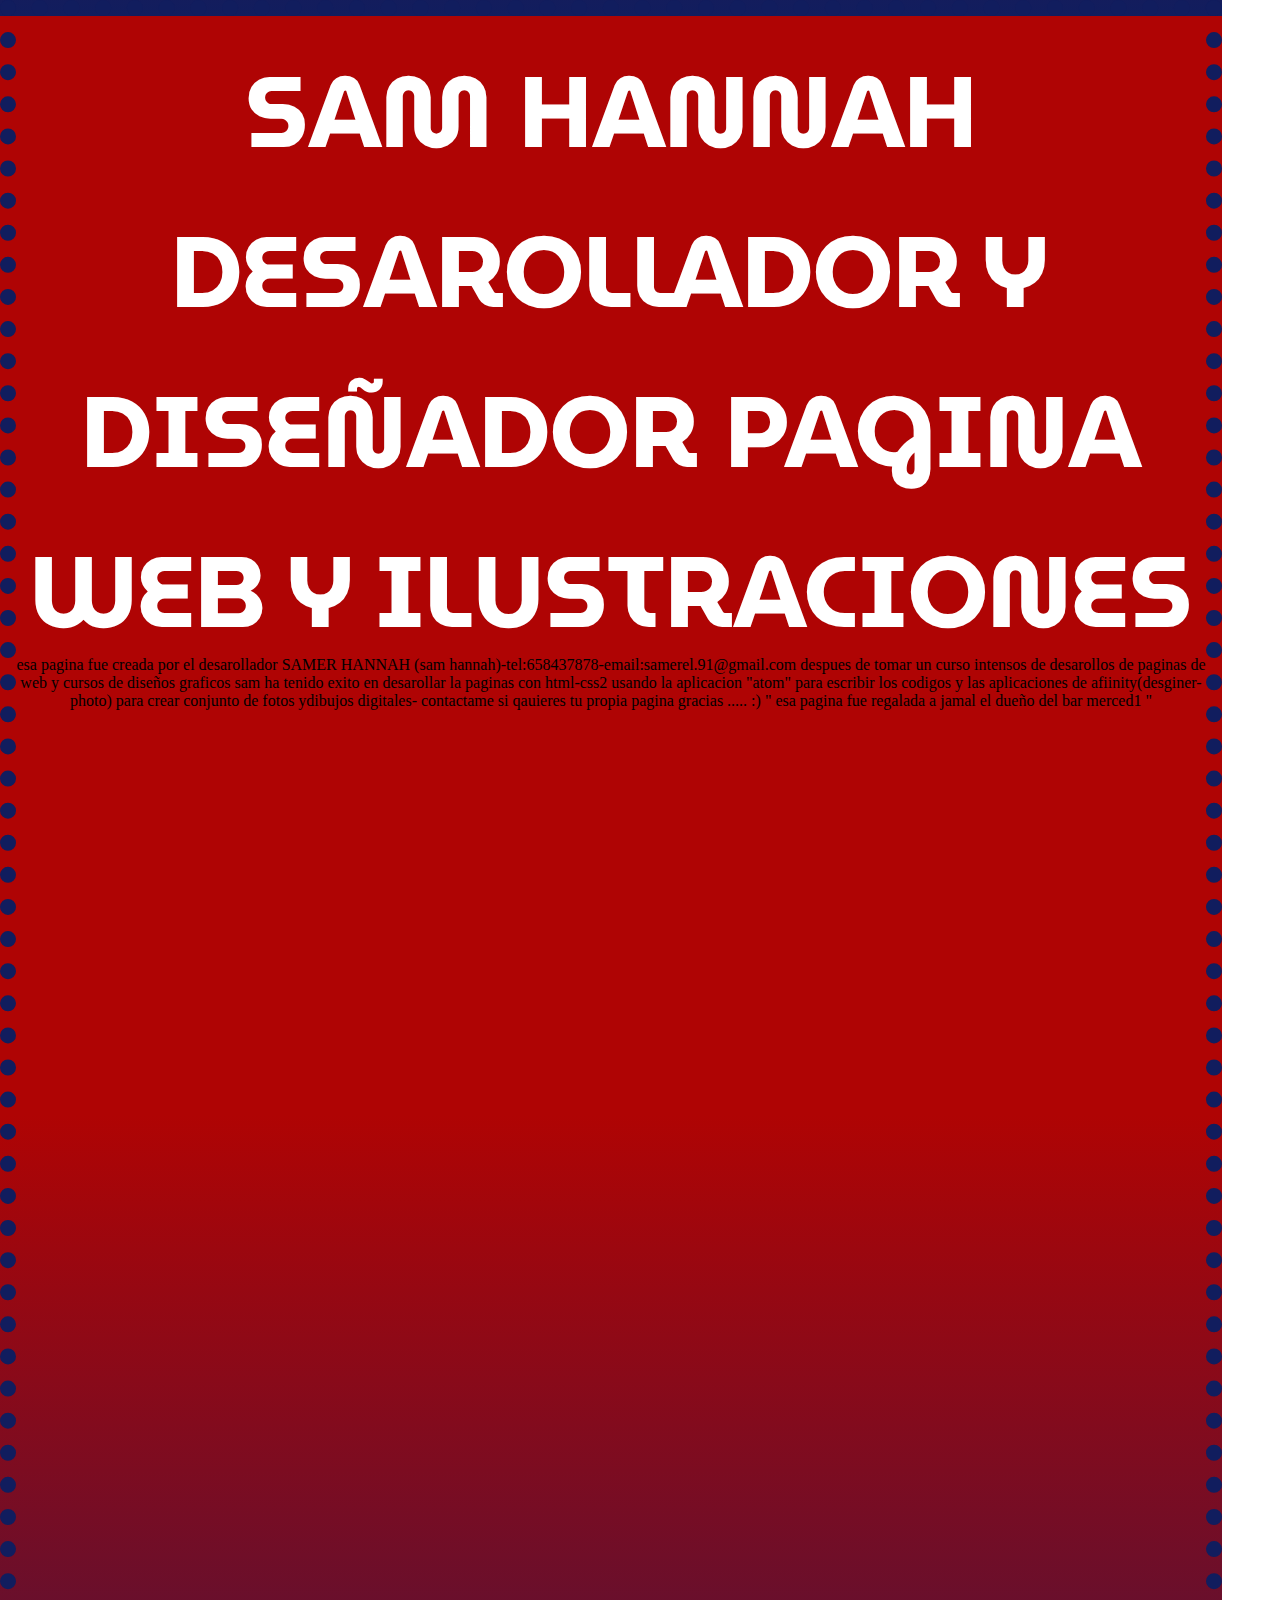
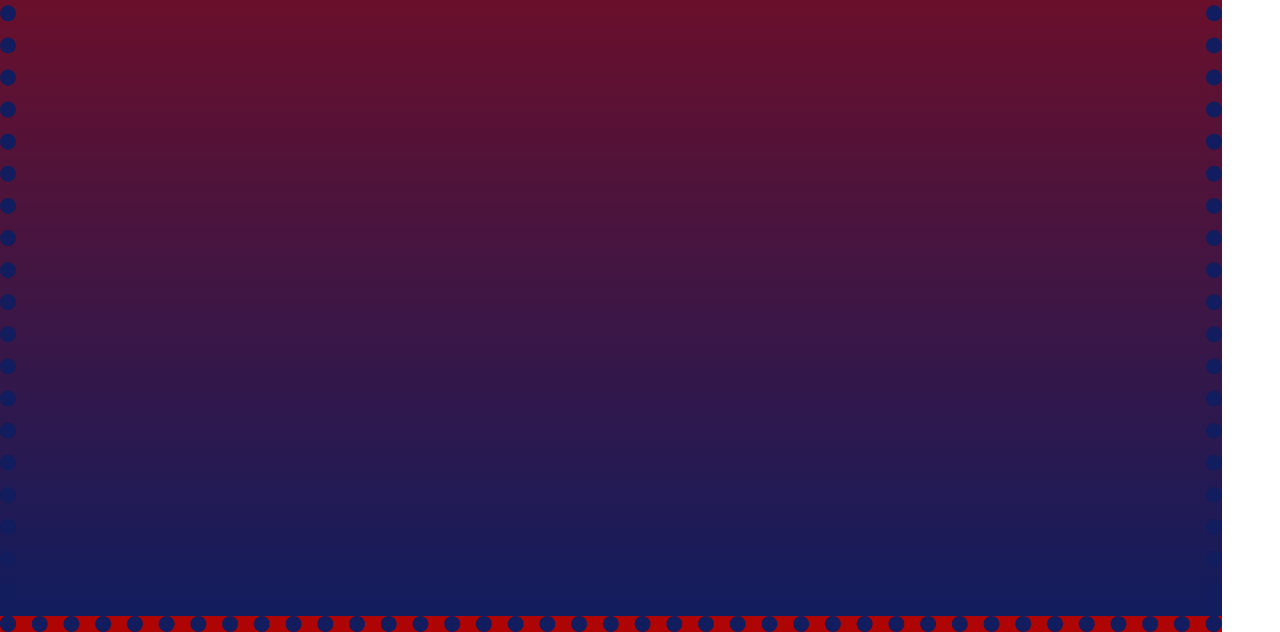
<file: sam-hanna.html>
<!DOCTYPE html>
<html lang="en" dir="ltr">
  <head>
    <meta charset="utf-8">
    <meta charset="utf-8">
    <meta name="viewport" content="width=device-width, maximum-scale=4.0 minimum-scale=0.29">
    <link rel="stylesheet" href="samstyle.css">
      <link href="https://fonts.googleapis.com/css2?family=Lobster&family=MuseoModerno:wght@100&display=swap" rel="stylesheet">
    <title>samer hannah</title>

  </head>
  <body>
    <div class="CONTAINER9">
    <h4 CLASS="H4"> SAM HANNAH </H4>
      <h4 CLASS="H4"> DESAROLLADOR Y DISEÑADOR  PAGINA WEB Y ILUSTRACIONES</H4>

    esa pagina fue creada por el desarollador SAMER HANNAH (sam hannah)-tel:658437878-email:samerel.91@gmail.com
    despues de tomar un curso intensos de desarollos de paginas de web y cursos de diseños graficos  sam ha tenido exito en desarollar la paginas con html-css2
    usando la aplicacion "atom" para escribir los codigos
    y las aplicaciones de afiinity(desginer-photo)
    para crear conjunto de fotos ydibujos digitales-
    contactame si qauieres tu propia pagina gracias ..... :)
  "  esa pagina fue regalada a jamal el dueño del bar merced1 "


</div>
  </body>
</html>
</file>
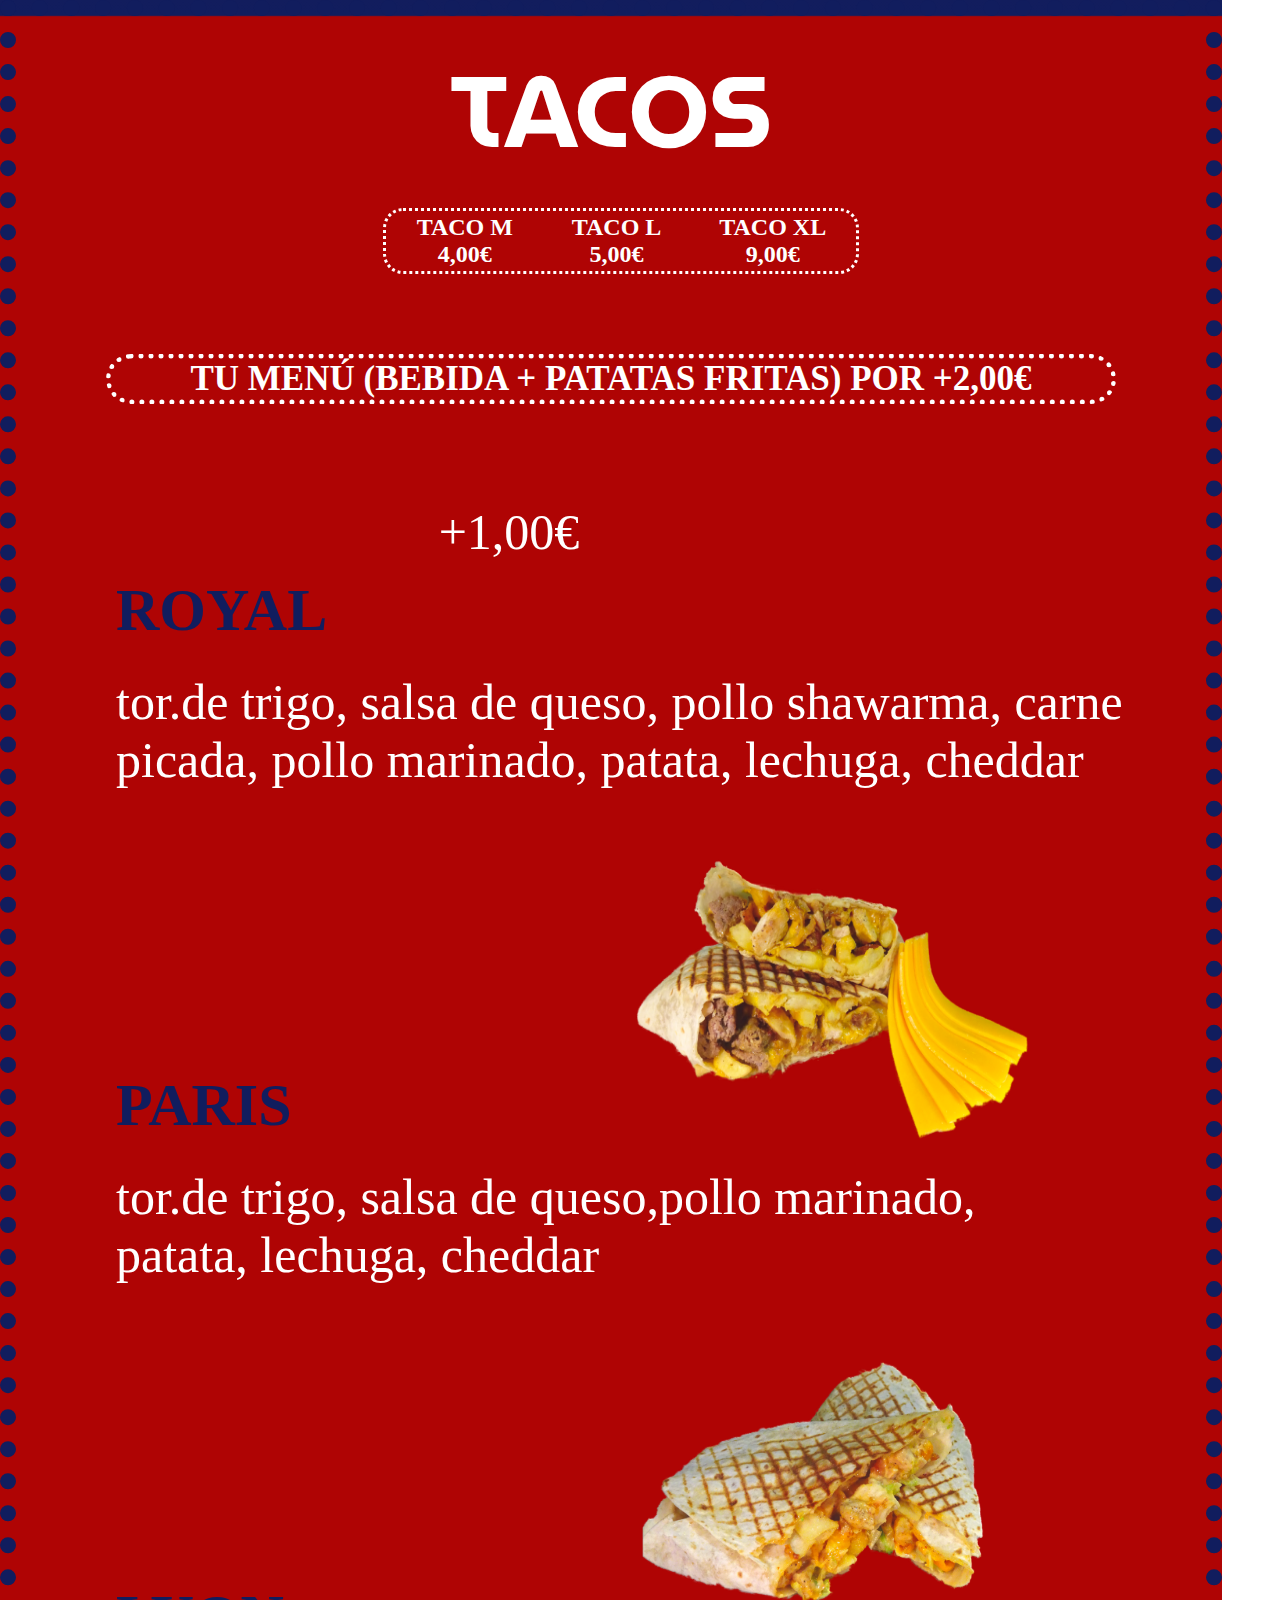
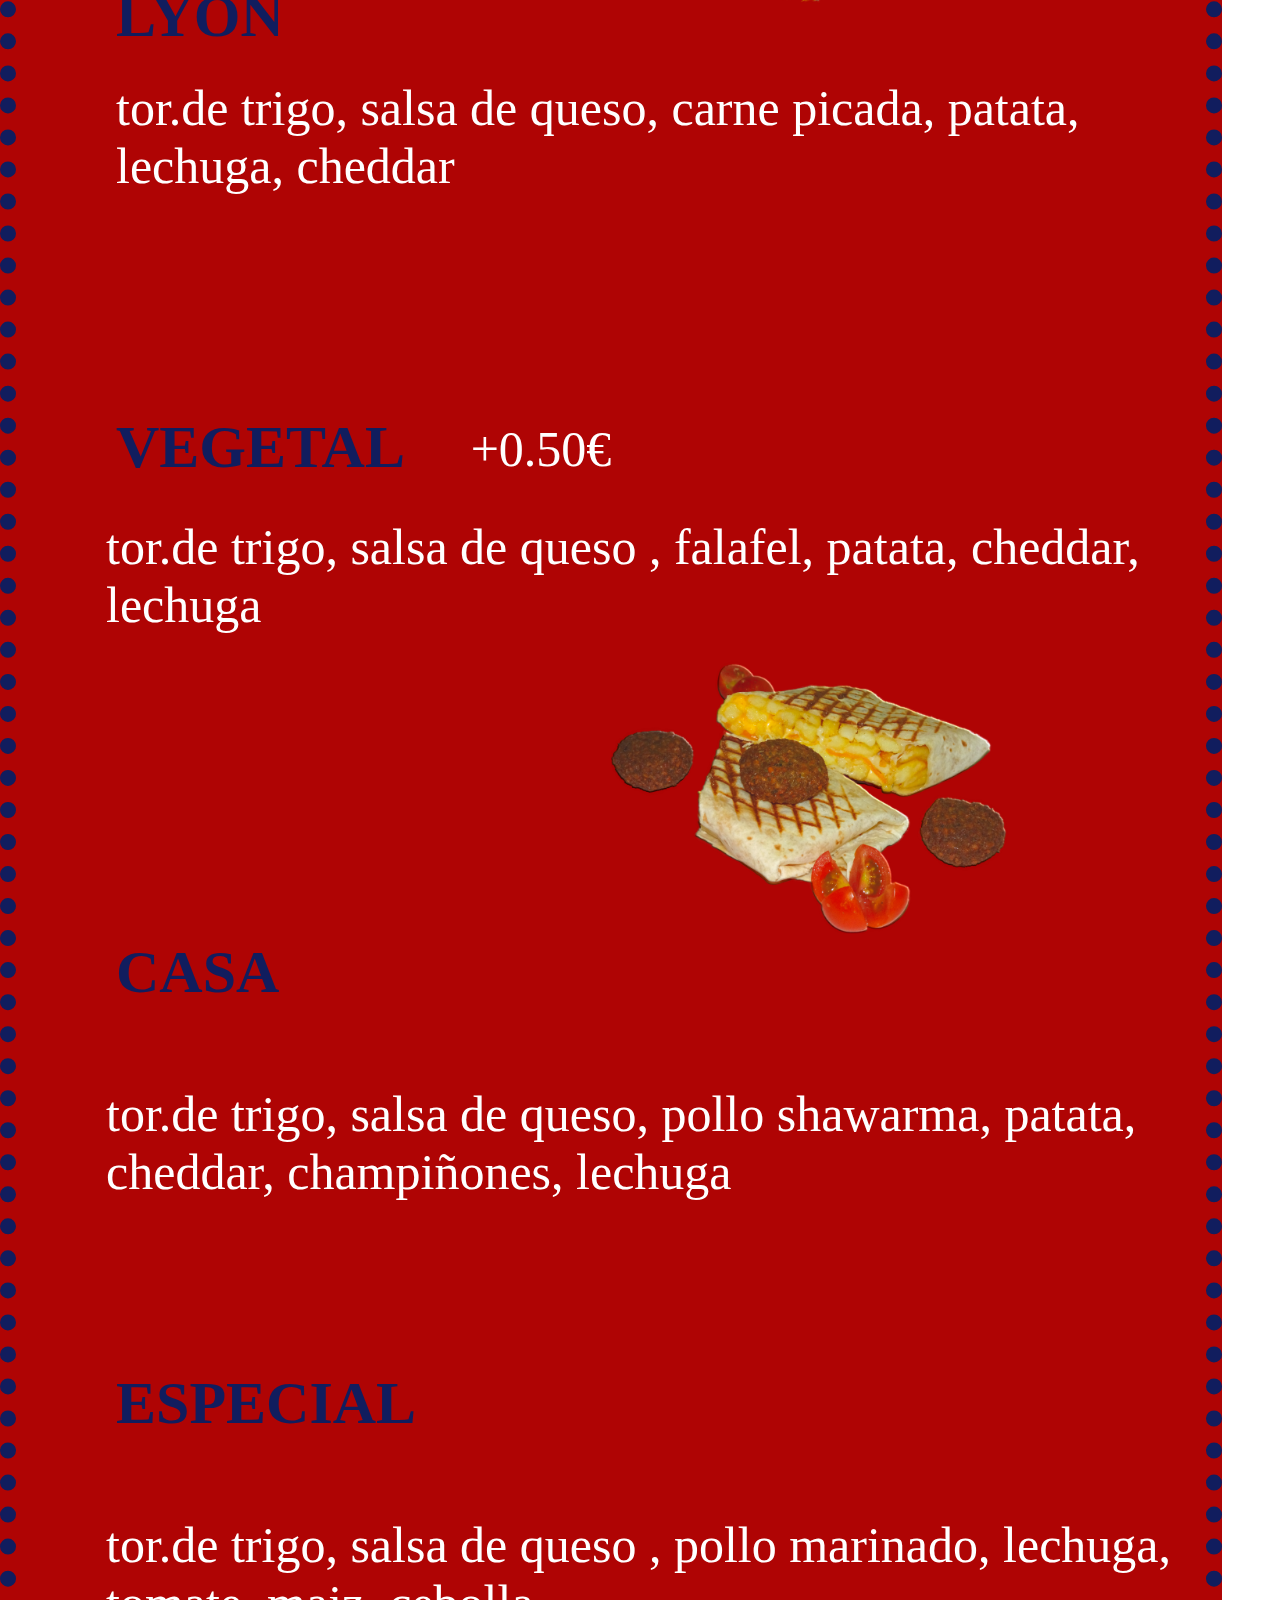
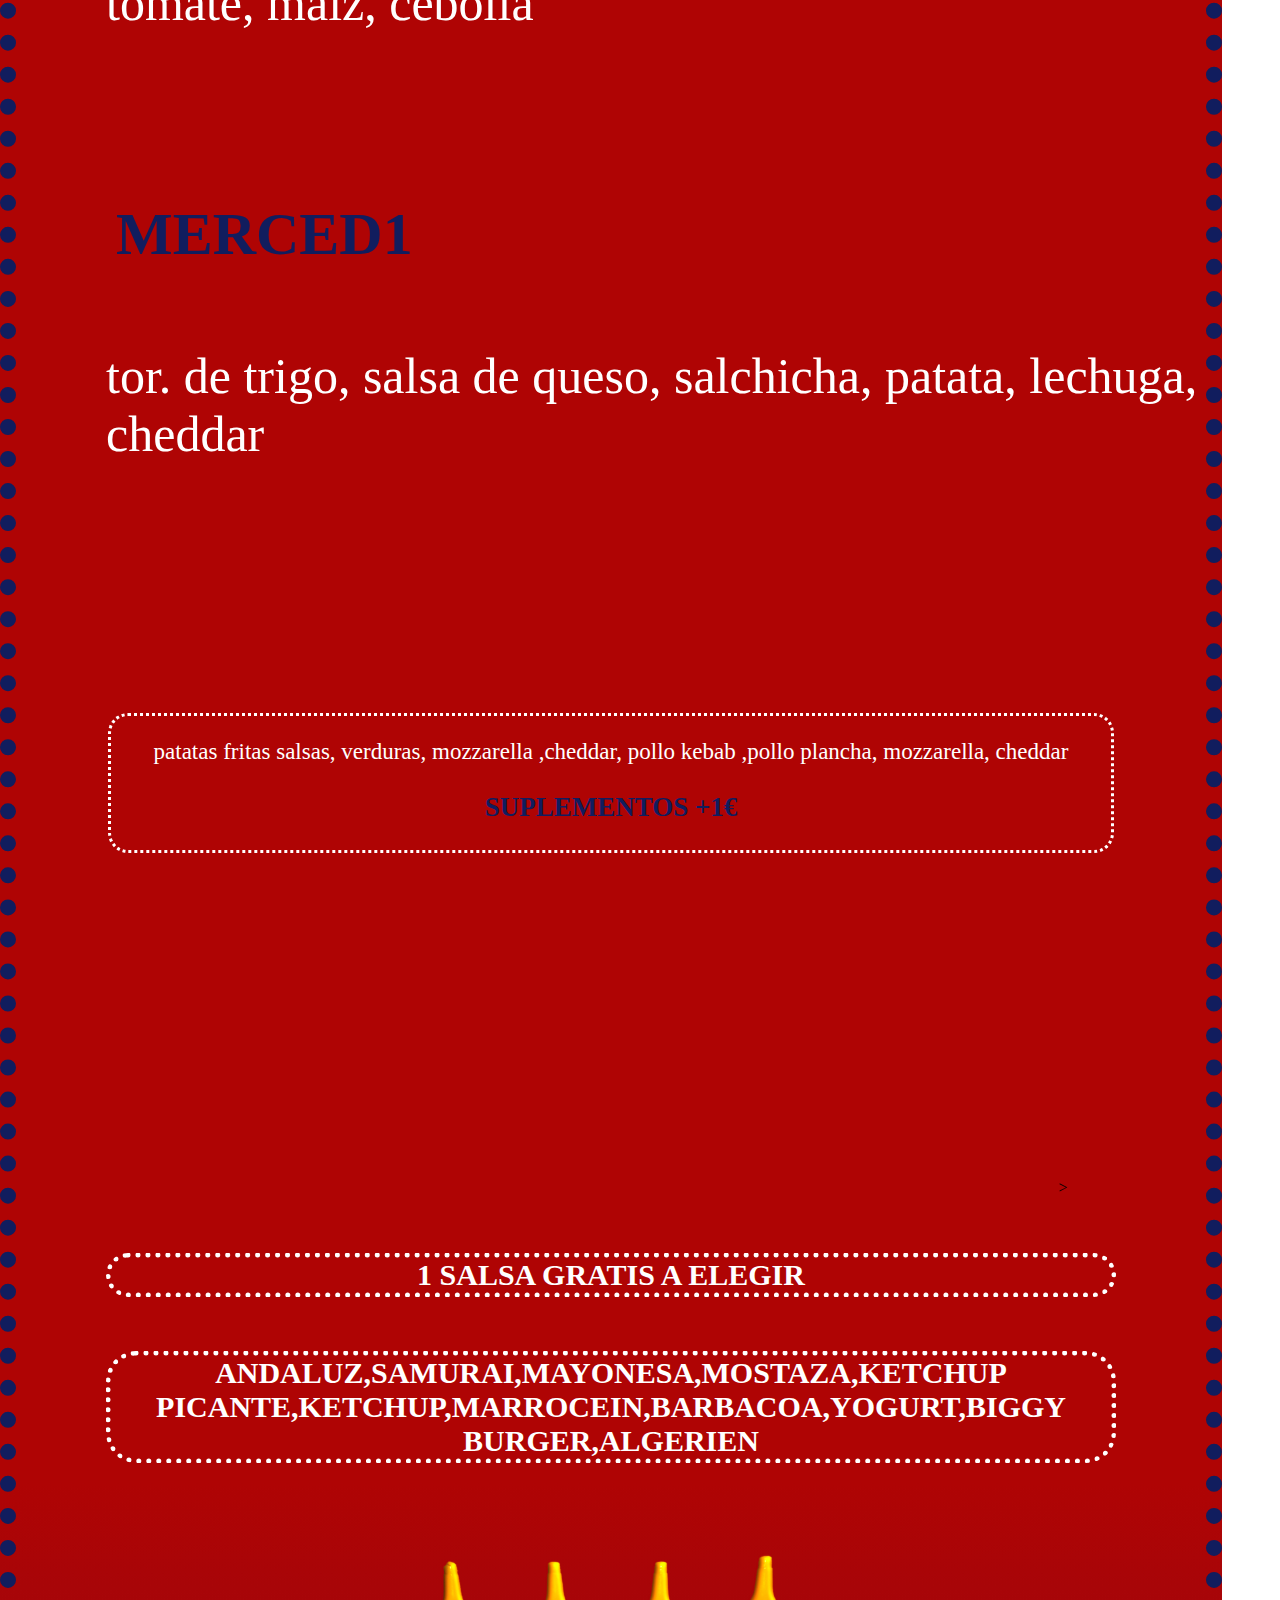
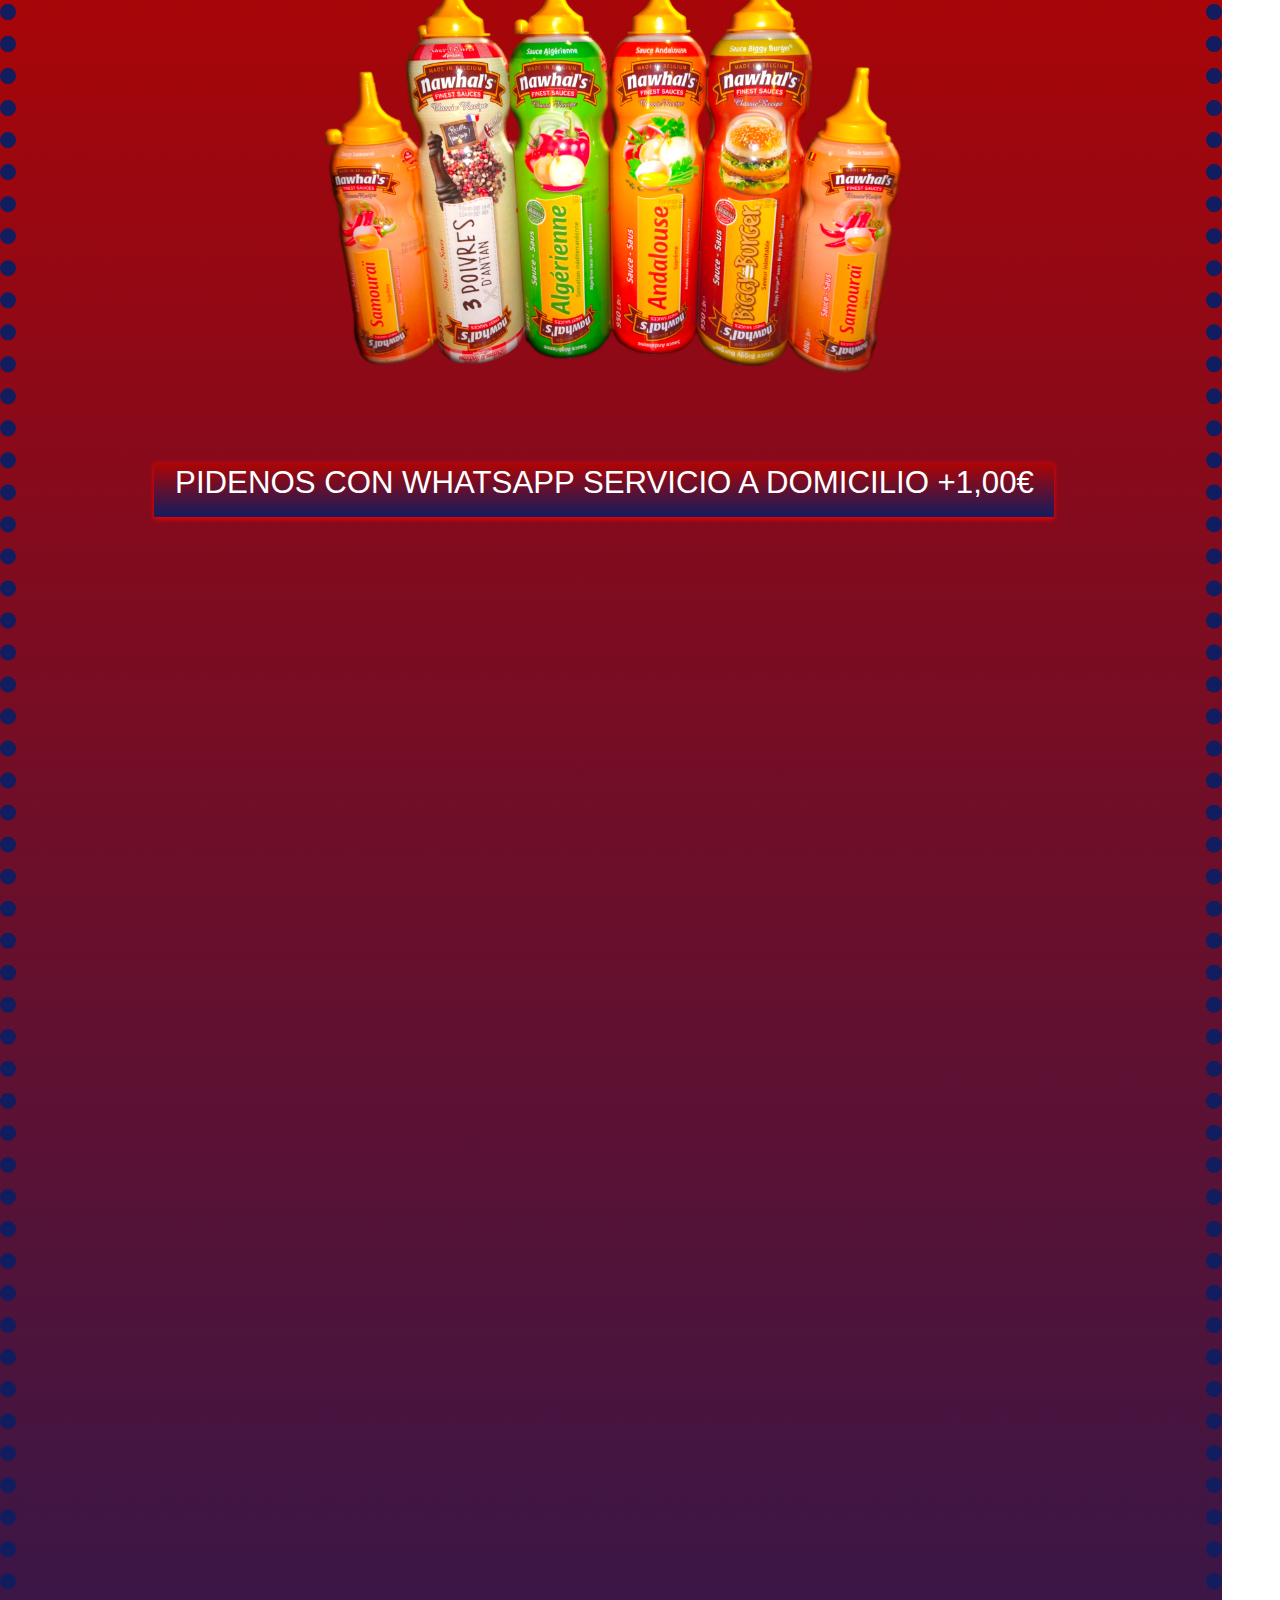
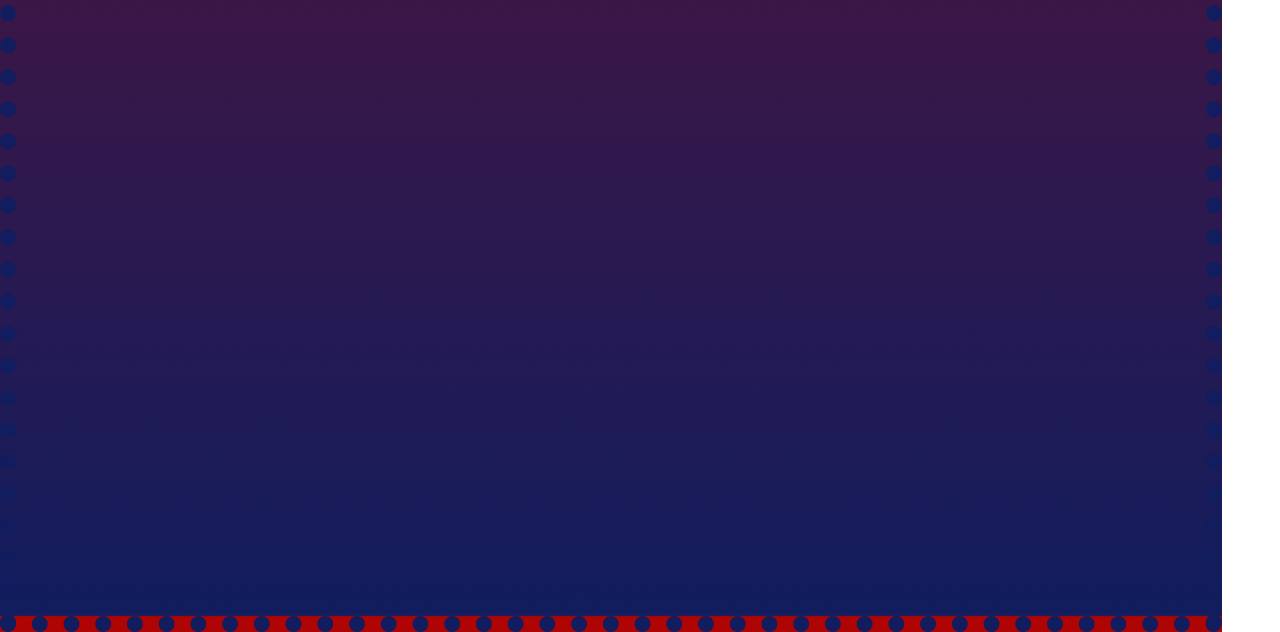
<file: tacos.html>
<!DOCTYPE html>
<html lang="en" dir="ltr">

  <head>
      <link rel="stylesheet" href="samstyle.css">
      <meta name="viewport" content="width=device-width, maximum-scale=4.0 minimum-scale=0.29">
      <link href="https://fonts.googleapis.com/css2?family=Lobster&family=MuseoModerno:wght@100&display=swap" rel="stylesheet">
    <meta charset="utf-8">
    <title>MIS TACOS</title>
  </head>
  <body>
    <div class="CONTAINER3">
      <h4 CLASS="H4">TACOS</H4>
        <br><br><br><br>

          <table class="pricetag" style="width:40%">
  <tr>
    <th>TACO M 4,00€</th>
    <th>TACO L 5,00€</th>
    <th>TACO XL 9,00€</th>
  </table>
  <br><br><br>

  <p class="pricetag7">TU MENÚ (BEBIDA + PATATAS FRITAS) POR +2,00€</p><br><br><br><br>

    <p class="phead1">ROYAL</p><br>
    <p class="pbody1">tor.de trigo, salsa de queso, pollo shawarma, carne picada, pollo marinado, patata, lechuga, cheddar</p><p class="extra0">+1,00€</p>

<img class="tacoroy" src="tacoroy.png" alt="taco-royal-merced1">
<p class="phead1">PARIS</P><br>
<p class="pbody1">tor.de trigo, salsa de queso,pollo marinado,<br> patata, lechuga, cheddar
  </P>
<img  class="tacopari"src="tacoparis.png" alt="taco-paris-merced1"><br><br><br><br><br><br><br><br><br>
<P class="phead1">LYON</P><br>
<p class="pbody1">tor.de trigo, salsa de queso, carne picada, patata, lechuga, cheddar</p><br>
<p class="phead2">VEGETAL</p><br><p class="extra5">+0.50€</p>
<p class="pbody2">tor.de trigo, salsa de queso , falafel, patata, cheddar, lechuga </p>
<img class="tacovegi" src="tacoveg.png" alt="taco-veg-merced1"><br>
<p class="phead5">CASA</p><br>
<p class="pbody5">tor.de trigo, salsa de queso, pollo shawarma, patata, cheddar, champiñones, lechuga</p><br>

<p class="phead5">ESPECIAL</p><br>
<p class="pbody5"> tor.de trigo, salsa de queso , pollo marinado, lechuga, tomate, maiz, cebolla</p><br>

<p class="phead5">MERCED1</p><br>
<p class="pbody5">tor. de trigo, salsa de queso, salchicha, patata, lechuga, cheddar </p>
<div class="pricetag3">
  <p>patatas fritas	salsas,	verduras,	mozzarella ,cheddar,	pollo kebab	,pollo plancha,	mozzarella,	cheddar</p>
<p class="ptag3">SUPLEMENTOS +1€</p>
</div>
<p class="pricetag8">1 SALSA GRATIS A ELEGIR</p><br><br><br><br>

<p class="pricetag8">ANDALUZ,SAMURAI,MAYONESA,MOSTAZA,KETCHUP PICANTE,KETCHUP,MARROCEIN,BARBACOA,YOGURT,BIGGY BURGER,ALGERIEN</p>
<a class="wp5" href="https://wa.me/34602090496">PIDENOS CON WHATSAPP SERVICIO A DOMICILIO +1,00€</a>
><img class="salsa"src="salsas.png" alt="">

<iframe class="vid1"width="560" height="315" src="https://www.youtube.com/embed/0BMkgNp1Qrg" frameborder="0" allow="accelerometer; autoplay; encrypted-media; gyroscope; picture-in-picture" allowfullscreen></iframe>
<iframe class="vid2" width="560" height="315" src="https://www.youtube.com/embed/cpNxEMgL1Nc" frameborder="0" allow="accelerometer; autoplay; encrypted-media; gyroscope; picture-in-picture" allowfullscreen></iframe>
<iframe class="vid3" width="560" height="315" src="https://www.youtube.com/embed/dR4TSsmFxfg" frameborder="0" allow="accelerometer; autoplay; encrypted-media; gyroscope; picture-in-picture" allowfullscreen></iframe>
<iframe class="vid4"width="560" height="315" src="https://www.youtube.com/embed/ATAt2gnKb7U" frameborder="0" allow="accelerometer; autoplay; encrypted-media; gyroscope; picture-in-picture" allowfullscreen></iframe>
<iframe class="vid5" width="560" height="315" src="https://www.youtube.com/embed/BVP0OwIWEi4" frameborder="0" allow="accelerometer; autoplay; encrypted-media; gyroscope; picture-in-picture" allowfullscreen></iframe>
<iframe class="vid6" width="560" height="315" src="https://www.youtube.com/embed/1kvRaQtOg_o" frameborder="0" allow="accelerometer; autoplay; encrypted-media; gyroscope; picture-in-picture" allowfullscreen></iframe>
</div>

</body>
</html>




    </div>

  </body>
</html>
</file>
<file: samstyle.css>
body{text-align: center;
margin:0px;}
.head-container{background-color:#af0404;
width:1170px;/*EM 74.4 */
height:160px;/*EM 10*/
border-style: groove;
border-color:#111d5e;
border-width: 25px;/* 1 em*/
position:relative;
margin:0px auto 0px auto;}
.h1{color:#111d5e;
FONT-FAMILY:SERIF;
font-style: BOLD;
font-weight: 900;
font-size: 90px;
padding:0px;
position:relative;
margin:0px auto 0px auto;
display:inline-block;}
.h2{display: inline-block;color:#111d5e;
  font-family: serif;
  font-style: italic;
  font-size:48px;
  padding: 0px;
  margin: 0px auto 0px auto;
  font-weight:BOLDER;}
  HR{position: relative;
  TOP:-72px;
border-style: groove;
width: 446px;
border:4px 20px 50px 10px;}
.body-container{height: 1900px;padding-top: 176px;
width:1170px; /* 11em 74.3em*/
position:relative;
border-style:dotted;
border-color: #111d5e;
border-width:25px;
margin:0px auto 0px auto;
 background-image: linear-gradient(#af0404,#111d5e );}
 h2{font-family:MuseoModerno,serif;
 display: inline-block;
font-weight:bolder;
font-size:60px;color:white;
margin:0px auto 0px auto;
position: relative;top:-800px;left:235px;
padding:0px;}
.H4{font-family:MuseoModerno,SERIF;
font-weight:bolder:0px;
font-size:100px;color:white;
margin:0px;
padding:0px;
position: relative;top:16px;
}
.burg{width: 600px;height: 400px;position:relative;top:-150px;right:-150px;display:inline-block;margin: :0px;padding: 0px border:0px;transform: rotate(-5deg);}
.tacoroy{width: 400px;height: 320px;position:relative;top:250px;right:-150px;display:inline-block;margin: :0px;padding: 0px border:0px;}
.tacopari{width: 350px;height: 250px;position:relative;top:275px;right:-200px;display: inline-block;margin: 0px;padding: 0px;}
.tacovegi{width: 400px;height: 300px;position:relative;top:-200px;right:-200px;display: inline-block;margin: 0px;padding: 0px;}
.pizzamer{width: 400px;height: 320px;position:relative;top:250px;right:-150px;display:inline-block;margin: :0px;padding: 0px border:0px;}
.pizzacapr{width: 400px;height: 320px;position:relative;top:50px;right:-150px;display:inline-block;margin: :0px;padding: 0px border:0px;}
.salsa{width: 650px;height: 500px;position:relative;top:300px;right:0px;display:inline-block;margin: :0px;padding: 0px border:0px;}
.tarri{width: 450px;height: 350px;position:relative;top:200px;right:-200px;display:inline-block;margin: :0px;padding: 0px border:0px;}
.buildy{width: 950px;height: 325px;position:relative;top:175px;right:35px;display:inline-block;margin: :0px;padding: 0px border:0px;z-index: 1;transform: rotate(-0.5deg);}
.stars{width: 900px;height: 350px;position:relative;top:400px;right:0px;display:inline-block;margin: :0px;padding: 0px border:0px;z-index: 1; }
.clouds{width: 250px;height: 125px;position:relative;top:100px;;display:inline-block;margin: :0px;padding: 0px border:0px;z-index: 1; animation-duration: 50s; animation-name: slidein2;
  animation-iteration-count: infinite;
  animation-direction:normal;
}

@keyframes slidein2{
  from {margin-right:80%;

  }

  to {
    margin-left:85%;

  }
}


.h3{padding:0px;margin:0px;right:320px;position: relative;
TOP:-48px;font-size:24px;color:white;}
.CONTAINER9{background-image: linear-gradient(#af0404,#af0404,#111d5e);width: 1190px;height: 2200px;border-width: 16PX;border-color:
 #111d5e;border-style: dotted;}
.CONTAINER5{background-image: linear-gradient(#af0404,#af0404,#111d5e);width: 1190px;height: 4400px;border-width: 16PX;border-color:
 #111d5e;border-style: dotted;}
.CONTAINER2{background-image: linear-gradient(#af0404,#af0404,#af0404,#111d5e);width: 1190px;height: 9000px;border-width: 16PX;border-color:
 #111d5e;border-style: dotted;}
 .CONTAINER3{background-image: linear-gradient(#af0404,#af0404,#af0404,#111d5e);width: 1190px;height: 7000px;border-width: 16PX;border-color:
  #111d5e;border-style: dotted;}
  .CONTAINER6{background-image: linear-gradient(#af0404,#af0404,#111d5e);width: 1190px;height: 3500px;border-width: 16PX;border-color:
   #111d5e;border-style: dotted;}
.tacos-btn {
  background: #af0404;
  background-image: -webkit-linear-gradient(top, #af0404, #111d5e);
  background-image: -moz-linear-gradient(top, #af0404, #111d5e);
  background-image: -ms-linear-gradient(top, #af0404, #111d5e);
  background-image: -o-linear-gradient(top, #af0404, #111d5e);
  background-image: linear-gradient(to bottom,#af0404 ,#111d5e);
  -webkit-border-radius: 22;
  -moz-border-radius: 22;
  border-radius: 12.8px;
  -webkit-box-shadow: 0px 1.6px 8px #ff0000;/*oem 0.1em.0.5em*/
  -moz-box-shadow: 0px 1.6px 8px #ff0000;
  box-shadow: 0px 1.6px 4.8px #ff0000;
  font-family: arial;
  color: #ffffff;
  font-size: 50.2px;
  padding: 11.2px;
  text-decoration: none;
  display: inline-block;
  position: absolute;
  margin:0px auto 0px auto;
  bottom:1800px;
  right:410px;
  width:350px;
  height:60px;

}
.tacos-btn:hover {
  background: #111d5e;
  background-image: -webkit-linear-gradient(top, #111d5e, #af0404);
  background-image: -moz-linear-gradient(top, #111d5e, #af0404);
  background-image: -ms-linear-gradient(top, #111d5e, #af0404);
  background-image: -o-linear-gradient(top, #111d5e, #af0404);
  background-image: linear-gradient(to bottom, #111d5e,#af0404);
  text-decoration: none;

}
.pizzas-btn {
  background: #af0404;
  background-image: -webkit-linear-gradient(top, #af0404, #111d5e);
  background-image: -moz-linear-gradient(top, #af0404, #111d5e);
  background-image: -ms-linear-gradient(top, #af0404, #111d5e);
  background-image: -o-linear-gradient(top, #af0404, #111d5e);
  background-image: linear-gradient(to bottom, #af0404, #111d5e);
  -webkit-border-radius: 22;
  -moz-border-radius: 22;
  border-radius: 12.8px;
  -webkit-box-shadow: 0px 1.6px 8px #ff0000;/*oem 0.1em.0.5em*/
  -moz-box-shadow: 0px 1.6px 8px #ff0000;
  box-shadow: 0px 1.6px 4.8px #ff0000;
  font-family: arial;
  color: #ffffff;
  font-size: 50.2px;
  padding: 11.2px;
  text-decoration: none;
  display: inline-block;
  position: absolute;
  margin:0px auto 0px auto;
  bottom:1670px;
  right:410px;
  width:350px;
  height:60px;
}
.pizzas-btn:hover {
  background: #111d5e;
  background-image: -webkit-linear-gradient(top, #111d5e, #af0404);
  background-image: -moz-linear-gradient(top, #111d5e, #af0404);
  background-image: -ms-linear-gradient(top, #111d5e, #af0404);
  background-image: -o-linear-gradient(top, #111d5e, #af0404);
  background-image: linear-gradient(to bottom, #111d5e, #af0404);
  text-decoration: none;

}
.burger-btn {
  background: #af0404;
  background-image: -webkit-linear-gradient(top, #af0404, #111d5e);
  background-image: -moz-linear-gradient(top, #af0404, #111d5e);
  background-image: -ms-linear-gradient(top, #af0404, #111d5e);
  background-image: -o-linear-gradient(top, #af0404, #111d5e);
  background-image: linear-gradient(to bottom,#af0404 ,#111d5e );
  -webkit-border-radius: 22;
  -moz-border-radius: 22;
  border-radius: 12.8px;
  -webkit-box-shadow: 0px 1.6px 8px #ff0000;/*oem 0.1em.0.5em*/
  -moz-box-shadow: 0px 1.6px 8px #ff0000;
  box-shadow: 0px 1.6px 4.8px #ff0000;
  font-family: arial;
  color: #ffffff;
  font-size: 40px;

  padding-top: 25px;
  padding-right:11px;
  padding-left: 11px;
  padding-bottom: 2px;

  text-decoration: none;
  display: inline-block;
  position: absolute;
  margin:0px auto 0px auto;
  bottom:1520px;
  right:410px;
  width:350px;
  height:60px;
}
.burger-btn:hover {
  background: #111d5e;
  background-image: -webkit-linear-gradient(top, #111d5e, #af0404);
  background-image: -moz-linear-gradient(top, #111d5e, #af0404);
  background-image: -ms-linear-gradient(top, #111d5e, #af0404);
  background-image: -o-linear-gradient(top, #111d5e, #af0404);
  background-image: linear-gradient(to bottom,#111d5e,#af0404);
  text-decoration: none;
}
.kebab-btn {
  background: #af0404;
  background-image: -webkit-linear-gradient(top, #af0404, #111d5e);
  background-image: -moz-linear-gradient(top, #af0404, #111d5e);
  background-image: -ms-linear-gradient(top, #af0404, #111d5e);
  background-image: -o-linear-gradient(top, #af0404, #111d5e);
  background-image: linear-gradient(to bottom, #af0404, #111d5e);
  -webkit-border-radius: 22;
  -moz-border-radius: 22;
  border-radius: 12.8px;
  -webkit-box-shadow: 0px 1.6px 8px #ff0000;/*oem 0.1em.0.5em*/
  -moz-box-shadow: 0px 1.6px 8px #ff0000;
  box-shadow: 0px 1.6px 4.8px #ff0000;
  font-family: arial;
  color: #ffffff;
  font-size: 50.2px;
  padding: 11.2px;
  text-decoration: none;
  display: inline-block;
  position: absolute;
  margin:0px auto 0px auto;
  bottom:1370px;
  right:410px;
  width:350px;
  height:60px;
}
.kebab-btn:hover {
  background: #111d5e;
  background-image: -webkit-linear-gradient(top, #111d5e, #af0404);
  background-image: -moz-linear-gradient(top, #111d5e, #af0404);
  background-image: -ms-linear-gradient(top, #111d5e, #af0404);
  background-image: -o-linear-gradient(top, #111d5e, #af0404);
  background-image: linear-gradient(to bottom, #111d5e, #af0404);
  text-decoration: none;

}
.campero-btn {
  background: #af0404;
  background-image: -webkit-linear-gradient(top, #af0404, #111d5e);
  background-image: -moz-linear-gradient(top, #af0404, #111d5e);
  background-image: -ms-linear-gradient(top, #af0404, #111d5e);
  background-image: -o-linear-gradient(top, #af0404, #111d5e);
  background-image: linear-gradient(to bottom,#af0404 , #111d5e);
  -webkit-border-radius: 22;
  -moz-border-radius: 22;
  border-radius: 12.8px;
  -webkit-box-shadow: 0px 1.6px 8px #ff0000;/*oem 0.1em.0.5em*/
  -moz-box-shadow: 0px 1.6px 8px #ff0000;
  box-shadow: 0px 1.6px 4.8px #ff0000;
  font-family: arial;
  color: #ffffff;
  font-size: 50.2px;
  padding: 11.2px;
  text-decoration: none;
  display: inline-block;
  position: absolute;
  margin:0px auto 0px auto;
  bottom:1220px;
  right:410px;
  width:350px;
  height:60px;
}
.campero-btn:hover {
  background: #111d5e;
  background-image: -webkit-linear-gradient(top, #111d5e, #af0404);
  background-image: -moz-linear-gradient(top, #111d5e, #af0404);
  background-image: -ms-linear-gradient(top, #111d5e, #af0404);
  background-image: -o-linear-gradient(top, #111d5e, #af0404);
  background-image: linear-gradient(to bottom,#111d5e , #af0404);
  text-decoration: none;

}
.perritos-btn {
  background: #af0404;
  background-image: -webkit-linear-gradient(top, #af0404, #111d5e);
  background-image: -moz-linear-gradient(top, #af0404, #111d5e);
  background-image: -ms-linear-gradient(top, #af0404, #111d5e);
  background-image: -o-linear-gradient(top, #af0404, #111d5e);
  background-image: linear-gradient(to bottom, #af0404, #111d5e);
  -webkit-border-radius: 22;
  -moz-border-radius: 22;
  border-radius: 12.8px;
  -webkit-box-shadow: 0px 1.6px 8px #ff0000;/*oem 0.1em.0.5em*/
  -moz-box-shadow: 0px 1.6px 8px #ff0000;
  box-shadow: 0px 1.6px 4.8px #ff0000;
  font-family: arial;
  color: #ffffff;
  font-size: 50.2px;
  padding: 11.2px;
  text-decoration: none;
  display: inline-block;
  position: absolute;
  margin:0px auto 0px auto;
  bottom:1070px;
  right:410px;
  width:350px;
  height:60px;
}
.perritos-btn:hover {
  background: #111d5e;
  background-image: -webkit-linear-gradient(top, #111d5e, #af0404);
  background-image: -moz-linear-gradient(top, #111d5e, #af0404);
  background-image: -ms-linear-gradient(top, #111d5e, #af0404);
  background-image: -o-linear-gradient(top, #111d5e, #af0404);
  background-image: linear-gradient(to bottom,#111d5e, #af0404 );
  text-decoration: none;

}
.ensaladas-btn {
  background: #af0404;
  background-image: -webkit-linear-gradient(top, #af0404, #111d5e);
  background-image: -moz-linear-gradient(top, #af0404, #111d5e);
  background-image: -ms-linear-gradient(top, #af0404, #111d5e);
  background-image: -o-linear-gradient(top, #af0404, #111d5e);
  background-image: linear-gradient(to bottom,#af0404 , #111d5e);
  -webkit-border-radius: 22;
  -moz-border-radius: 22;
  border-radius: 12.8px;
  -webkit-box-shadow: 0px 1.6px 8px #ff0000;/*oem 0.1em.0.5em*/
  -moz-box-shadow: 0px 1.6px 8px #ff0000;
  box-shadow: 0px 1.6px 4.8px #ff0000;
  font-family: arial;
  color: #ffffff;
  font-size: 50.2px;
  padding: 11.2px;
  text-decoration: none;
  display: inline-block;
  position: absolute;
  margin:0px auto 0px auto;
  bottom:920px;
  right:410px;
  width:350px;
  height:60px;
}
.ensaladas-btn:hover {
  background: #111d5e;
  background-image: -webkit-linear-gradient(top, #111d5e, #af0404);
  background-image: -moz-linear-gradient(top, #111d5e, #af0404);
  background-image: -ms-linear-gradient(top, #111d5e, #af0404);
  background-image: -o-linear-gradient(top, #111d5e, #af0404);
  background-image: linear-gradient(to bottom,#111d5e , #af0404);
  text-decoration: none;
}
.bebida-btn {
  background: #af0404;
  background-image: -webkit-linear-gradient(top, #af0404, #111d5e);
  background-image: -moz-linear-gradient(top, #af0404, #111d5e);
  background-image: -ms-linear-gradient(top, #af0404, #111d5e);
  background-image: -o-linear-gradient(top, #af0404, #111d5e);
  background-image: linear-gradient(to bottom, #af0404, #111d5e);
  -webkit-border-radius: 22;
  -moz-border-radius: 22;
  border-radius: 12.8px;
  -webkit-box-shadow: 0px 1.6px 8px #ff0000;/*oem 0.1em.0.5em*/
  -moz-box-shadow: 0px 1.6px 8px #ff0000;
  box-shadow: 0px 1.6px 4.8px #ff0000;
  font-family: arial;
  color: #ffffff;
  font-size: 50.2px;
  padding: 11.2px;
  text-decoration: none;
  display: inline-block;
  position: absolute;
  margin:0px auto 0px auto;
  bottom:770px;
  right:410px;
  width:350px;
  height:60px;
}
.bebida-btn:hover {
  background: #111d5e;
  background-image: -webkit-linear-gradient(top, #111d5e, #af0404);
  background-image: -moz-linear-gradient(top, #111d5e, #af0404);
  background-image: -ms-linear-gradient(top, #111d5e, #af0404);
  background-image: -o-linear-gradient(top, #111d5e, #af0404);
  background-image: linear-gradient(to bottom,#111d5e, #af0404 );
  text-decoration: none;

}
.wp{
  background: #af0404;
  background-image: -webkit-linear-gradient(top, #af0404, #111d5e);
  background-image: -moz-linear-gradient(top, #af0404, #111d5e);
  background-image: -ms-linear-gradient(top, #af0404, #111d5e);
  background-image: -o-linear-gradient(top, #af0404, #111d5e);
  background-image: linear-gradient(to bottom, #af0404,#111d5e);
  -webkit-border-radius: 22;
  -moz-border-radius: 22;
  border-radius: 1.8px;
  -webkit-box-shadow: 0px 1.6px 8px #ff0000;/*oem 0.1em.0.5em*/
  -moz-box-shadow: 0px 1.6px 8px #ff0000;
  box-shadow: 0px 1.6px 4.8px #ff0000;
  font-family: arial;
  color: #ffffff;
  font-size: 31.2px;
  padding-bottom: 4.2px;

  text-decoration: none;
  display: inline-block;
  position: absolute;
  margin:0px auto 0px auto;
  bottom:2079px;
  right:430px;
  width:450px;
  height:38px;
  padding-top: 2px;
}
.wp:hover {
  background: #111d5e;
  background-image: -webkit-linear-gradient(top, #111d5e, #af0404);
  background-image: -moz-linear-gradient(top, #111d5e, #af0404);
  background-image: -ms-linear-gradient(top, #111d5e, #af0404);
  background-image: -o-linear-gradient(top, #111d5e, #af0404);
  background-image: linear-gradient(to bottom,#111d5e, #af0404 );
  text-decoration: none;
}
.wp2{
  background: #af0404;
  background-image: -webkit-linear-gradient(top, #af0404, #111d5e);
  background-image: -moz-linear-gradient(top, #af0404, #111d5e);
  background-image: -ms-linear-gradient(top, #af0404, #111d5e);
  background-image: -o-linear-gradient(top, #af0404, #111d5e);
  background-image: linear-gradient(to bottom, #af0404,#111d5e);
  -webkit-border-radius: 22;
  -moz-border-radius: 22;
  border-radius: 1.8px;
  -webkit-box-shadow: 0px 1.6px 8px #ff0000;/*oem 0.1em.0.5em*/
  -moz-box-shadow: 0px 1.6px 8px #ff0000;
  box-shadow: 0px 1.6px 4.8px #ff0000;
  font-family: arial;
  color: #ffffff;
  font-size: 31.2px;
  padding-bottom: 4.2px;

  text-decoration: none;
  display: inline-block;
  position: relative;
  margin:0px auto 0px auto;
  bottom:-1200px;
  right:0px;
  width:900px;
  height:48px;
  padding-top: 2px;
}
.wp2:hover {
  background: #111d5e;
  background-image: -webkit-linear-gradient(top, #111d5e, #af0404);
  background-image: -moz-linear-gradient(top, #111d5e, #af0404);
  background-image: -ms-linear-gradient(top, #111d5e, #af0404);
  background-image: -o-linear-gradient(top, #111d5e, #af0404);
  background-image: linear-gradient(to bottom,#111d5e, #af0404 );
  text-decoration: none;
}
.wp3{
  background: #af0404;
  background-image: -webkit-linear-gradient(top, #af0404, #111d5e);
  background-image: -moz-linear-gradient(top, #af0404, #111d5e);
  background-image: -ms-linear-gradient(top, #af0404, #111d5e);
  background-image: -o-linear-gradient(top, #af0404, #111d5e);
  background-image: linear-gradient(to bottom, #af0404,#111d5e);
  -webkit-border-radius: 22;
  -moz-border-radius: 22;
  border-radius: 1.8px;
  -webkit-box-shadow: 0px 1.6px 8px #ff0000;/*oem 0.1em.0.5em*/
  -moz-box-shadow: 0px 1.6px 8px #ff0000;
  box-shadow: 0px 1.6px 4.8px #ff0000;
  font-family: arial;
  color: #ffffff;
  font-size: 31.2px;
  padding-bottom: 4.2px;

  text-decoration: none;
  display: inline-block;
  position: absolute;
  margin:0px auto 0px auto;
  bottom:-900px;
  right:160px;
  width:900px;
  height:48px;
  padding-top: 2px;
}
.wp3:hover {
  background: #111d5e;
  background-image: -webkit-linear-gradient(top, #111d5e, #af0404);
  background-image: -moz-linear-gradient(top, #111d5e, #af0404);
  background-image: -ms-linear-gradient(top, #111d5e, #af0404);
  background-image: -o-linear-gradient(top, #111d5e, #af0404);
  background-image: linear-gradient(to bottom,#111d5e, #af0404 );
  text-decoration: none;
}
.wp4{
  background: #af0404;
  background-image: -webkit-linear-gradient(top, #af0404, #111d5e);
  background-image: -moz-linear-gradient(top, #af0404, #111d5e);
  background-image: -ms-linear-gradient(top, #af0404, #111d5e);
  background-image: -o-linear-gradient(top, #af0404, #111d5e);
  background-image: linear-gradient(to bottom, #af0404,#111d5e);
  -webkit-border-radius: 22;
  -moz-border-radius: 22;
  border-radius: 1.8px;
  -webkit-box-shadow: 0px 1.6px 8px #ff0000;/*oem 0.1em.0.5em*/
  -moz-box-shadow: 0px 1.6px 8px #ff0000;
  box-shadow: 0px 1.6px 4.8px #ff0000;
  font-family: arial;
  color: #ffffff;
  font-size: 31.2px;
  padding-bottom: 4.2px;

  text-decoration: none;
  display: inline-block;
  position: relative;
  margin:0px auto 0px auto;
  bottom:-500px;
  right:0px;
  width:900px;
  height:48px;
  padding-top: 2px;
}
.wp4:hover {
  background: #111d5e;
  background-image: -webkit-linear-gradient(top, #111d5e, #af0404);
  background-image: -moz-linear-gradient(top, #111d5e, #af0404);
  background-image: -ms-linear-gradient(top, #111d5e, #af0404);
  background-image: -o-linear-gradient(top, #111d5e, #af0404);
  background-image: linear-gradient(to bottom,#111d5e, #af0404 );
  text-decoration: none;
}
.wp5{
  background: #af0404;
  background-image: -webkit-linear-gradient(top, #af0404, #111d5e);
  background-image: -moz-linear-gradient(top, #af0404, #111d5e);
  background-image: -ms-linear-gradient(top, #af0404, #111d5e);
  background-image: -o-linear-gradient(top, #af0404, #111d5e);
  background-image: linear-gradient(to bottom, #af0404,#111d5e);
  -webkit-border-radius: 22;
  -moz-border-radius: 22;
  border-radius: 1.8px;
  -webkit-box-shadow: 0px 1.6px 8px #ff0000;/*oem 0.1em.0.5em*/
  -moz-box-shadow: 0px 1.6px 8px #ff0000;
  box-shadow: 0px 1.6px 4.8px #ff0000;
  font-family: arial;
  color: #ffffff;
  font-size: 31.2px;
  padding-bottom: 4.2px;

  text-decoration: none;
  display: inline-block;
  position:relative;
  margin:0px auto 0px auto;
  bottom:-900px;
  right:0px;
  width:900px;
  height:48px;
  padding-top: 2px;
}
.wp5:hover {
  background: #111d5e;
  background-image: -webkit-linear-gradient(top, #111d5e, #af0404);
  background-image: -moz-linear-gradient(top, #111d5e, #af0404);
  background-image: -ms-linear-gradient(top, #111d5e, #af0404);
  background-image: -o-linear-gradient(top, #111d5e, #af0404);
  background-image: linear-gradient(to bottom,#111d5e, #af0404 );
  text-decoration: none;
}
.wp6{
  background: #af0404;
  background-image: -webkit-linear-gradient(top, #af0404, #111d5e);
  background-image: -moz-linear-gradient(top, #af0404, #111d5e);
  background-image: -ms-linear-gradient(top, #af0404, #111d5e);
  background-image: -o-linear-gradient(top, #af0404, #111d5e);
  background-image: linear-gradient(to bottom, #af0404,#111d5e);
  -webkit-border-radius: 22;
  -moz-border-radius: 22;
  border-radius: 1.8px;
  -webkit-box-shadow: 0px 1.6px 8px #ff0000;/*oem 0.1em.0.5em*/
  -moz-box-shadow: 0px 1.6px 8px #ff0000;
  box-shadow: 0px 1.6px 4.8px #ff0000;
  font-family: arial;
  color: #ffffff;
  font-size: 31.2px;
  padding-bottom: 4.2px;

  text-decoration: none;
  display: inline-block;
  position: absolute;
  margin:0px auto 0px auto;
  bottom:-2000px;
  right:140px;
  width:900px;
  height:48px;
  padding-top: 2px;
}
.wp6:hover {
  background: #111d5e;
  background-image: -webkit-linear-gradient(top, #111d5e, #af0404);
  background-image: -moz-linear-gradient(top, #111d5e, #af0404);
  background-image: -ms-linear-gradient(top, #111d5e, #af0404);
  background-image: -o-linear-gradient(top, #111d5e, #af0404);
  background-image: linear-gradient(to bottom,#111d5e, #af0404 );
  text-decoration: none;
}
.wp7{
  background: #af0404;
  background-image: -webkit-linear-gradient(top, #af0404, #111d5e);
  background-image: -moz-linear-gradient(top, #af0404, #111d5e);
  background-image: -ms-linear-gradient(top, #af0404, #111d5e);
  background-image: -o-linear-gradient(top, #af0404, #111d5e);
  background-image: linear-gradient(to bottom, #af0404,#111d5e);
  -webkit-border-radius: 22;
  -moz-border-radius: 22;
  border-radius: 1.8px;
  -webkit-box-shadow: 0px 1.6px 8px #ff0000;/*oem 0.1em.0.5em*/
  -moz-box-shadow: 0px 1.6px 8px #ff0000;
  box-shadow: 0px 1.6px 4.8px #ff0000;
  font-family: arial;
  color: #ffffff;
  font-size: 31.2px;
  padding-bottom: 4.2px;

  text-decoration: none;
  display: inline-block;
  position:relative;
  margin:0px auto 0px auto;
  bottom:0px;
  right:0px;
  width:900px;
  height:48px;
  padding-top: 2px;
}
.wp7:hover {
  background: #111d5e;
  background-image: -webkit-linear-gradient(top, #111d5e, #af0404);
  background-image: -moz-linear-gradient(top, #111d5e, #af0404);
  background-image: -ms-linear-gradient(top, #111d5e, #af0404);
  background-image: -o-linear-gradient(top, #111d5e, #af0404);
  background-image: linear-gradient(to bottom,#111d5e, #af0404 );
  text-decoration: none;
}
.wp8{
  background: #af0404;
  background-image: -webkit-linear-gradient(top, #af0404, #111d5e);
  background-image: -moz-linear-gradient(top, #af0404, #111d5e);
  background-image: -ms-linear-gradient(top, #af0404, #111d5e);
  background-image: -o-linear-gradient(top, #af0404, #111d5e);
  background-image: linear-gradient(to bottom, #af0404,#111d5e);
  -webkit-border-radius: 22;
  -moz-border-radius: 22;
  border-radius: 1.8px;
  -webkit-box-shadow: 0px 1.6px 8px #ff0000;/*oem 0.1em.0.5em*/
  -moz-box-shadow: 0px 1.6px 8px #ff0000;
  box-shadow: 0px 1.6px 4.8px #ff0000;
  font-family: arial;
  color: #ffffff;
  font-size: 31.2px;
  padding-bottom: 4.2px;

  text-decoration: none;
  display: inline-block;
  position: relative;
  margin:0px auto 0px auto;
  bottom:-200px;
  left:0px;
  width:900px;
  height:48px;
  padding-top: 2px;
}
.wp8:hover {
  background: #111d5e;
  background-image: -webkit-linear-gradient(top, #111d5e, #af0404);
  background-image: -moz-linear-gradient(top, #111d5e, #af0404);
  background-image: -ms-linear-gradient(top, #111d5e, #af0404);
  background-image: -o-linear-gradient(top, #111d5e, #af0404);
  background-image: linear-gradient(to bottom,#111d5e, #af0404 );
  text-decoration: none;
}
.tel{
  background: #af0404;
  background-image: -webkit-linear-gradient(top, #af0404, #111d5e);
  background-image: -moz-linear-gradient(top, #af0404, #111d5e);
  background-image: -ms-linear-gradient(top, #af0404, #111d5e);
  background-image: -o-linear-gradient(top, #af0404, #111d5e);
  background-image: linear-gradient(to bottom, #af0404,#111d5e);
  -webkit-border-radius: 22;
  -moz-border-radius: 22;
  border-radius: 1.8px;
  -webkit-box-shadow: 0px 1.6px 8px #ff0000;/*oem 0.1em.0.5em*/
  -moz-box-shadow: 0px 1.6px 8px #ff0000;
  box-shadow: 0px 1.6px 4.8px #ff0000;
  font-family: arial;
  color: #ffffff;
  font-size: 32.2px;
  padding-bottom: 4.2px;

  text-decoration: none;
  display: inline-block;
  position: absolute;
  margin:0px auto 0px auto;
  bottom:2079px;
  right:0px;
  width:200px;
  height:38px;
  padding-top: 2px;
}
.tel:hover {
  background: #111d5e;
  background-image: -webkit-linear-gradient(top, #111d5e, #af0404);
  background-image: -moz-linear-gradient(top, #111d5e, #af0404);
  background-image: -ms-linear-gradient(top, #111d5e, #af0404);
  background-image: -o-linear-gradient(top, #111d5e, #af0404);
  background-image: linear-gradient(to bottom,#111d5e, #af0404 );
  text-decoration: none;
}
.horario{
  background: #af0404;
  background-image: -webkit-linear-gradient(top, #af0404, #111d5e);
  background-image: -moz-linear-gradient(top, #af0404, #111d5e);
  background-image: -ms-linear-gradient(top, #af0404, #111d5e);
  background-image: -o-linear-gradient(top, #af0404, #111d5e);
  background-image: linear-gradient(to bottom, #af0404,#111d5e);
  -webkit-border-radius: 22;
  -moz-border-radius: 22;
  border-radius: 1.8px;
  -webkit-box-shadow: 0px 1.6px 8px #ff0000;/*oem 0.1em.0.5em*/
  -moz-box-shadow: 0px 1.6px 8px #ff0000;
  box-shadow: 0px 1.6px 4.8px #ff0000;
  font-family: arial;
  color: #ffffff;
  font-size: 32.2px;
  padding-bottom: 4.2px;

  text-decoration: none;
  display: inline-block;
  position: absolute;
  margin:0px auto 0px auto;
  bottom:2079px;
  right:250px;
  width:150px;
  height:38px;
  padding-top: 2px;
}
.horario:hover {
  background: #111d5e;
  background-image: -webkit-linear-gradient(top, #111d5e, #af0404);
  background-image: -moz-linear-gradient(top, #111d5e, #af0404);
  background-image: -ms-linear-gradient(top, #111d5e, #af0404);
  background-image: -o-linear-gradient(top, #111d5e, #af0404);
  background-image: linear-gradient(to bottom,#111d5e, #af0404 );
  text-decoration: none;
}
.local{
  background: #af0404;
  background-image: -webkit-linear-gradient(top, #af0404, #111d5e);
  background-image: -moz-linear-gradient(top, #af0404, #111d5e);
  background-image: -ms-linear-gradient(top, #af0404, #111d5e);
  background-image: -o-linear-gradient(top, #af0404, #111d5e);
  background-image: linear-gradient(to bottom, #af0404,#111d5e);
  -webkit-border-radius: 22;
  -moz-border-radius: 22;
  border-radius: 1.8px;
  -webkit-box-shadow: 0px 1.6px 8px #ff0000;/*oem 0.1em.0.5em*/
  -moz-box-shadow: 0px 1.6px 8px #ff0000;
  box-shadow: 0px 1.6px 4.8px #ff0000;
  font-family: arial;
  color: #ffffff;
  font-size: 32.2px;
  padding-bottom: 4.2px;


  text-decoration: none;
  display: inline-block;
  position: absolute;
  margin:0px auto 0px auto;
  bottom:2079px;
  right:920px;
  width:250px;
  height:38px;
  padding-top: 2px;
}
.local:hover {
  background: #111d5e;
  background-image: -webkit-linear-gradient(top, #111d5e, #af0404);
  background-image: -moz-linear-gradient(top, #111d5e, #af0404);
  background-image: -ms-linear-gradient(top, #111d5e, #af0404);
  background-image: -o-linear-gradient(top, #111d5e, #af0404);
  background-image: linear-gradient(to bottom,#111d5e, #af0404 );
  text-decoration: none;
}
.pizzatrans{position:absolute;margin:0px,padding:0px;width:350px;height:250px;top:300px;left:780px}
.burgertrans{position:absolute;margin:0px,padding:0px;width:500px;height:350px;top:600px;left:-40px}
.tacotran{position:absolute;margin:0px,padding:0px;width:500px;height:350px;top:50px;left:-10px}
.phead2{color:#111d5e ;font-weight: bolder;left:100px;font-size: 60px;position:relative;margin-top: -250px;top:650px;text-align: left;width:500PX;}
.pbody2{color:white;font-size:50px;margin-left: 90px;margin-bottom:200px;margin-top:450px;text-align:left;}
.phead5{color:#111d5e ;font-weight: bolder;left:100px;font-size: 60px;position:relative;margin-top: -250px;top:50px;text-align: left;width:500PX}
.pbody5{color:white;font-size:50px;text-align: left;margin-left: 90px;margin-bottom:350px;margin-top:50px;}
.phead6{color:#111d5e ;font-weight: bolder;left:100px;font-size: 60px;position:relative;margin-top: -450px;top:700px;text-align: left;width:500PX}
.pbody6{color:white;font-size:50px;text-align: left;margin-left: 90px;margin-bottom:600px;position: relative;top:600px;margin-top:50px;}


.phead{color:#111d5e ;font-weight: bolder; text-align:left;margin-left:90px;font-size: 60px;}
.pbody{color:white;font-size:50px;text-align: left;margin-left: 90px;margin-bottom:200px;margin-top:-70px;}
.phead1{color:#111d5e ;font-weight: bolder;left:100px;font-size: 60px;position:relative;margin-top: -250px;top:350px;text-align: left;width:1000PX;}
.pbody1{color:white;font-size:50px;margin-left:100px;position:relative;top:250px;text-align: left;}
.pricetag{top:-40px;color:white;font-size:24px;;font-weight:bolder; position: relative;left:10px;border-color:white;border-style:dotted;border-radius: 20px;margin:0px;padding:0px;display: inline-block;}
.pricetag2{color:white;font-size:25px;;font-weight:bolder; position: relative;left:50px;border-color:white;border-style:dotted;border-radius: 30px ;border-width: 5PX;width: 1000px;left:90px;margin:0px;padding:0px;position:0PX}
.ptag{color:#111d5e;position:relative;text-align: center; font-weight:bolder;font-size: 27PX ;}
.PIZZA-PRICE{COLOR:WHITE;font-size: 50PX;margin: 0;padding:0PX;position: relative;TOP:165PX;}
.PIZZA-PRICE9{COLOR:WHITE;font-size: 50PX;margin: 0;padding:0PX;position: relative;TOP:310PX;}
.PIZZA-PRICE10{COLOR:WHITE;font-size: 50PX;margin: 0;padding:0PX;position: relative;TOP:120PX;}
.PIZZA-PRICE11{COLOR:WHITE;font-size: 50PX;margin: 0;padding:0PX;position: relative;TOP:120PX;}


.pricetag3{font-size:23px;color:white;border-color:white;border-style:dotted;border-radius: 20px ;border-width: 3PX;width: 1000px;margin:0 auto 0 auto;position: relative;top:-100px}
.ptag3{color:#111d5e;position:relative;text-align: center; font-weight:bolder;font-size: 27PX ; }
.extra{color:white;top:-385px;position: relative;font-size: 50px;}
.extra1{color:white;top:-280px;position: relative;font-size: 50px;display: inline-block;left: 100px;}
.extra5{color:white;top:460px;position: relative;font-size: 50px;display: inline-block;left: -70px;}
.extra0{color:white;top:-360px;position: relative;font-size: 50px;display: inline-block;left: 100px;}


hr{background-color:white;color:white;border-color: white;}
img{position:relative;bottom:-1150px;RIGHT:150PX;width:500px;height:750px;padding-bottom:0PX;margin-bottom:0PX;display: inline-block;border:0PX;z-index: 2;}

.pricetag7{color:white;font-size:35px;;font-weight:bolder; position: relative;left:50px;border-color:white;border-style:dotted;border-radius: 30px ;border-width: 5PX;width: 1000px;left:90px;margin:0px;padding:0px;}
.pricetag8{color:white;font-size:30px;;font-weight:bolder;display: inline-block;position: relative;left:50px;border-color:white;border-style:dotted;border-radius: 30px ;border-width: 5PX;width: 1000px;margin:0 ;padding:0px;top:300px;left:0px}
.ptag9{color:white;font-size: 40px;margin:0px;top:-200px;left: -270px ;position:relative;display: inline-block;}
.vid1{position:absolute;bottom: -5200px;left:50px}
.vid2{position:absolute;bottom: -5200px;left:620px}
.vid3{position:absolute;bottom: -5550px;left:620px}
.vid4{position:absolute;bottom: -5550px;left:50px}
.vid5{position:absolute;bottom: -5900px;left:50px}
.vid6{position:absolute;bottom: -5900px;left:620px}
.linky{position:relative;bottom:-40px;}
.copyright{position:absolute; bottom:0px;font-size: 30px;right:20px}
</file>
